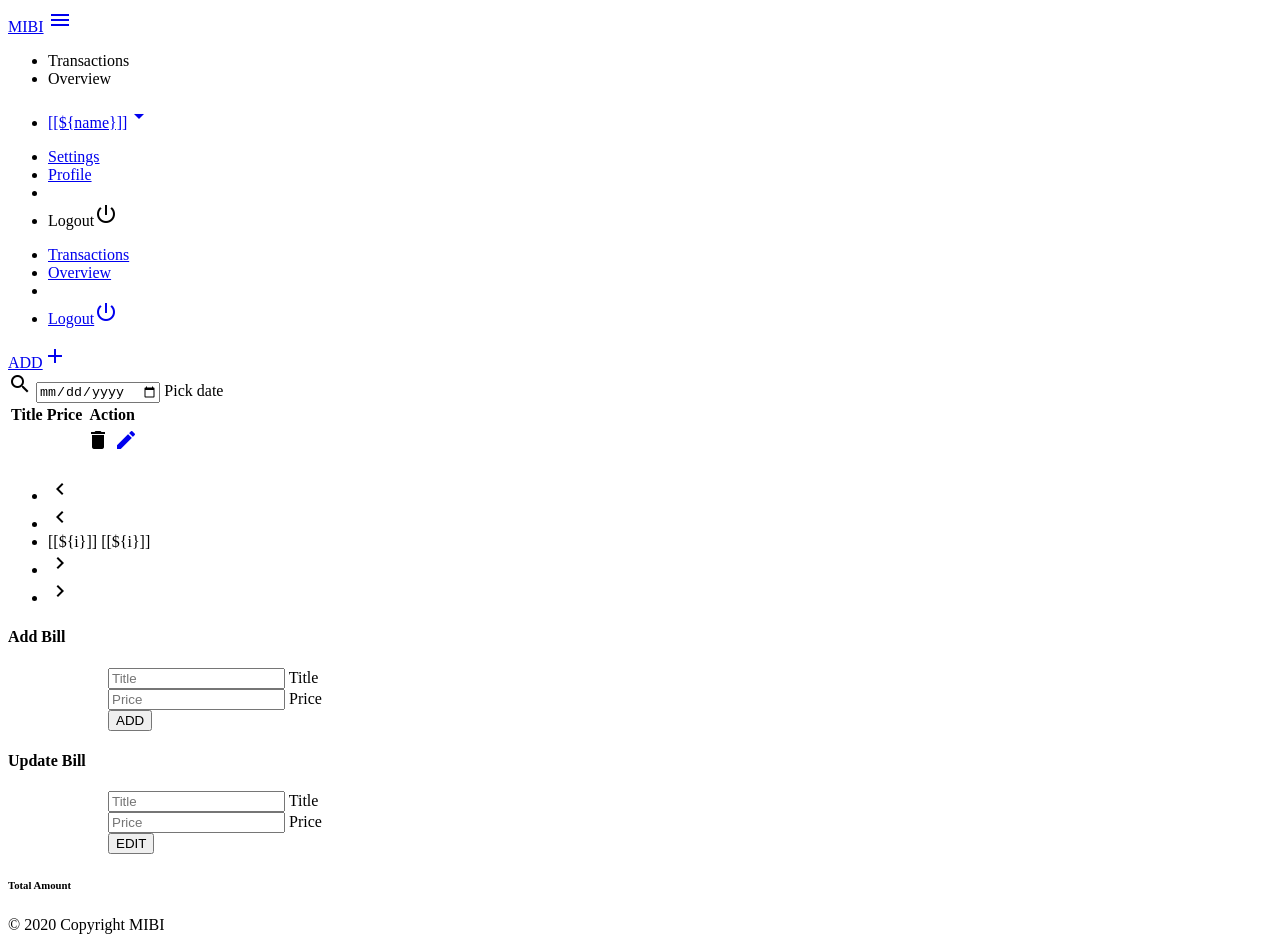
<file: target/classes/templates/data-transactions.html>
<!DOCTYPE html>
<html xmlns:th="http://www.thymeleaf.org">
<head>
    <meta charset="UTF-8">
    <title>Transactions</title>
    <link rel="stylesheet" th:href="@{/css/materialize.css}">
    <link rel="stylesheet" type="text/css" th:href="@{/css/data-transactions.css}">
    <link href="https://fonts.googleapis.com/icon?family=Material+Icons" rel="stylesheet">
    <script src="https://code.jquery.com/jquery-3.4.1.min.js"></script>
</head>
<body>
<header>
    <nav>
        <div class="nav-wrapper">
            <a href="#" class="brand-logo center">MIBI</a>
            <a href="#" data-activates="mobile" class="button-collapse"><i class="material-icons">menu</i></a>
            <ul id="nav-mobile-l" class="left hide-on-med-and-down">
                <li onclick="proceedToTransactions()" class="active"><a onclick="">Transactions</a></li>
                <li><a onclick="proceedToOverview()">Overview</a></li>
            </ul>
            <ul id="nav-mobile-r" class="right hide-on-med-and-down">
                <li><a class="dropdown-button" href="#!" data-activates="dropdown1">[[${name}]]<i class="material-icons right">arrow_drop_down</i></a></li>
            </ul>
        </div>

        <ul id="dropdown1" class="dropdown-content">
            <li><a href="#!">Settings</a></li>
            <li><a href="#!">Profile</a></li>
            <li class="divider"></li>
            <li><a th:href="@{/logout}">Logout<i class="material-icons right">power_settings_new</i></a></li>
        </ul>

        <ul class="side-nav" id="mobile">
            <li><a href="#">Transactions</a></li>
            <li><a href="#">Overview</a></li>
            <li class="divider"></li>
            <li><a href="#">Logout<i class="material-icons right">power_settings_new</i></a></li>
        </ul>
    </nav>
</header>
<main>
    <div class="main-container">
        <div id="c1" class="col s12">
            <div id="middle-section" class="container">
                <div class="card hoverable">
                    <div class="card-content colored-part">
                        <div>
                            <div class="row valign-wrapper">
                                <div class="col" style="margin-left: 0;"><a
                                        class="btn-large waves-effect waves-light blue pulse modal-trigger" href="#modal1">ADD<i
                                        class="material-icons right">add</i></a></div>
                                <div class="input-field col s3">
                                    <i class="material-icons prefix white-text">search</i>
                                    <input id="datepicker-id" type="date" class="datepicker white-text">
                                    <label for="datepicker-id" class="white-text">Pick date</label>
                                </div>

                            </div>
                        </div>
                    </div>


                    <div class="card-content" style="border-color: white">
                        <table id="table" class="table highlight centered bordered">

                            <thead>
                            <tr>
                                <th>Title</th>
                                <th>Price</th>
                                <th>Action</th>
                            </tr>
                            </thead>
                            <tbody>
                            <tr th:each="bill: ${bills}">
                                <td>
                                    <div th:text="${bill.getTitle()}"></div>
                                </td>
                                <td>
                                    <div class="price" th:text="${bill.getPrice()}"></div>
                                </td>
                                <td>

                                    <a th:href="@{/api/transactions/delete(date=${bill.getDate()},id=${bill.getId()},pageNo=${currentPage})}"
                                       class="btn-floating btn-medium waves-effect waves-light red">
                                        <i class="material-icons">delete</i>
                                    </a>

                                    <a id="edit-button"
                                       class="btn-floating btn-medium waves-effect waves-light orange modal-trigger"
                                       th:onclick="getData('[[${bill.getId()}]]')"
                                       href="#modal2">
                                        <i class="material-icons">edit</i>
                                    </a>
                                </td>
                            </tr>
                            <tr>

                            </tr>
                            </tbody>
                        </table>
                        <ul th:if="${totalPages > 0}" class="pagination left-align">
                            <li th:if="${currentPage <= 1}" class="disabled"><a><i
                                    class="material-icons">chevron_left</i></a></li>
                            <li th:unless="${currentPage <= 1}" class="waves-effect"><a
                                    th:href="@{/api/transactions(date=${currentDate}, pageNo=${currentPage - 1})}"><i
                                    class="material-icons">chevron_left</i></a></li>
                            <li th:each="i: ${#numbers.sequence(1, totalPages)}">
                                <a class="waves-effect" th:if="${currentPage != i}"
                                   th:href="@{/api/transactions(date=${currentDate}, pageNo=${i})}">[[${i}]]</a>
                                <a class="act" th:unless="${currentPage != i}">[[${i}]]</a>
                            </li>
                            <li th:if="${currentPage < totalPages}" class="waves-effect"><a
                                    th:href="@{/api/transactions(date=${currentDate}, pageNo=${currentPage + 1})}"><i
                                    class="material-icons">chevron_right</i></a></li>
                            <li th:unless="${currentPage < totalPages}" class="disabled"><a><i class="material-icons">chevron_right</i></a>
                            </li>
                        </ul>

                        <div id="pag">

                        </div>

                        <!-- MODALS -->

                        <!-- ADD -->
                        <form id="add-form" th:method="post"
                              th:action="@{/api/transactions/add(cDate=${currentDate}, pageNo=${currentPage})}"></form>
                        <div id="modal1" class="modal modal-fixed-footer" style="max-width: 800px; max-height: 500px">
                            <div class="modal-content">

                                <h4 style="height: 20%">Add Bill</h4>

                                <div style="height: 75%; width: 100%; display: flex; flex-direction: column; justify-content: center; align-items: center">

                                    <div class="card hoverable" style="width: 75%">
                                        <div class="card-content">
                                            <div class="row">
                                                <div class="input-field col s12">
                                                    <input form="add-form" th:field="${postBillModel.title}"
                                                           placeholder="Title" id="add-title" type="text" class="validate">
                                                    <label for="add-title">Title</label>
                                                </div>
                                            </div>
                                            <div class="row">
                                                <div class="input-field col s12">
                                                    <input form="add-form" th:field="${postBillModel.price}"
                                                           placeholder="Price" id="add-price" type="text" class="validate">
                                                    <label for="add-price">Price</label>
                                                </div>
                                            </div>
                                            <div class="row">
                                                <div class="col s12 left-align">
                                                    <input form="add-form" type="submit" class="btn" value="ADD">
                                                </div>
                                            </div>
                                        </div>
                                    </div>

                                </div>
                            </div>
                        </div>


                        <!-- PUT -->
                        <form id="put-form" th:method="post"
                              th:action="@{/api/transactions/add(cDate=${currentDate}, pageNo=${currentPage})}"></form>
                        <div id="modal2" class="modal modal-fixed-footer" style="max-width: 800px; max-height: 500px">
                            <div class="modal-content">

                                <h4 style="height: 20%">Update Bill</h4>

                                <div style="height: 75%; width: 100%; display: flex; flex-direction: column; justify-content: center; align-items: center">


                                    <div class="card hoverable" style="width: 75%">
                                        <div class="card-content">
                                            <div style="display: none">
                                                <input form="put-form" th:name="id" th:field="${postBillModel.id}"
                                                       id="put-id">
                                            </div>
                                            <div class="row">
                                                <div class="input-field col s12">
                                                    <input form="put-form" placeholder="Title" id="put-title" type="text"
                                                           class="validate" th:name="title"
                                                           th:field="${postBillModel.title}">
                                                    <label for="put-title">Title</label>
                                                </div>
                                            </div>
                                            <div class="row">
                                                <div class="input-field col s12">
                                                    <input form="put-form" placeholder="Price" id="put-price" type="text"
                                                           class="validate" th:name="price"
                                                           th:field="${postBillModel.price}">
                                                    <label for="put-price">Price</label>
                                                </div>
                                            </div>
                                            <div class="row">
                                                <div class="col s12 left-align">
                                                    <input form="put-form" type="submit" class="btn" value="EDIT">
                                                </div>
                                            </div>
                                        </div>
                                    </div>

                                </div>
                            </div>
                        </div>
                    </div>
                    <div class="card-content colored-part">
                        <div class="row" style="margin-bottom: 0;">
                            <div class="col s5 push-s7 right-align">
                                <h6 class="white-text">Total Amount</h6>
                            </div>
                        </div>
                        <div class="row">
                            <div class="col s5 push-s7 right-align">
                                <h2 id="counter" class="white-text" style="margin-top: 0; margin-bottom: 0;">
                                </h2>
                            </div>
                        </div>
                    </div>
                </div>
            </div>
        </div>
    </div>
</main>
<footer class="page-footer">
    <div class="row">
        <div class="col s12 center-align">© 2020 Copyright MIBI</div>
    </div>
</footer>
<script th:src="@{/js/materialize.js}"></script>
<script th:src="@{/js/data-transactions.js}"></script>
<script th:inline="javascript" type="text/javascript">
    function proceedToTransactions(){
        location.href = `${location.pathname}${location.search}`
    }

    function proceedToOverview(){
        location.href = [[${overviewLink}]];
    }
</script>
</body>
</html>
</file>
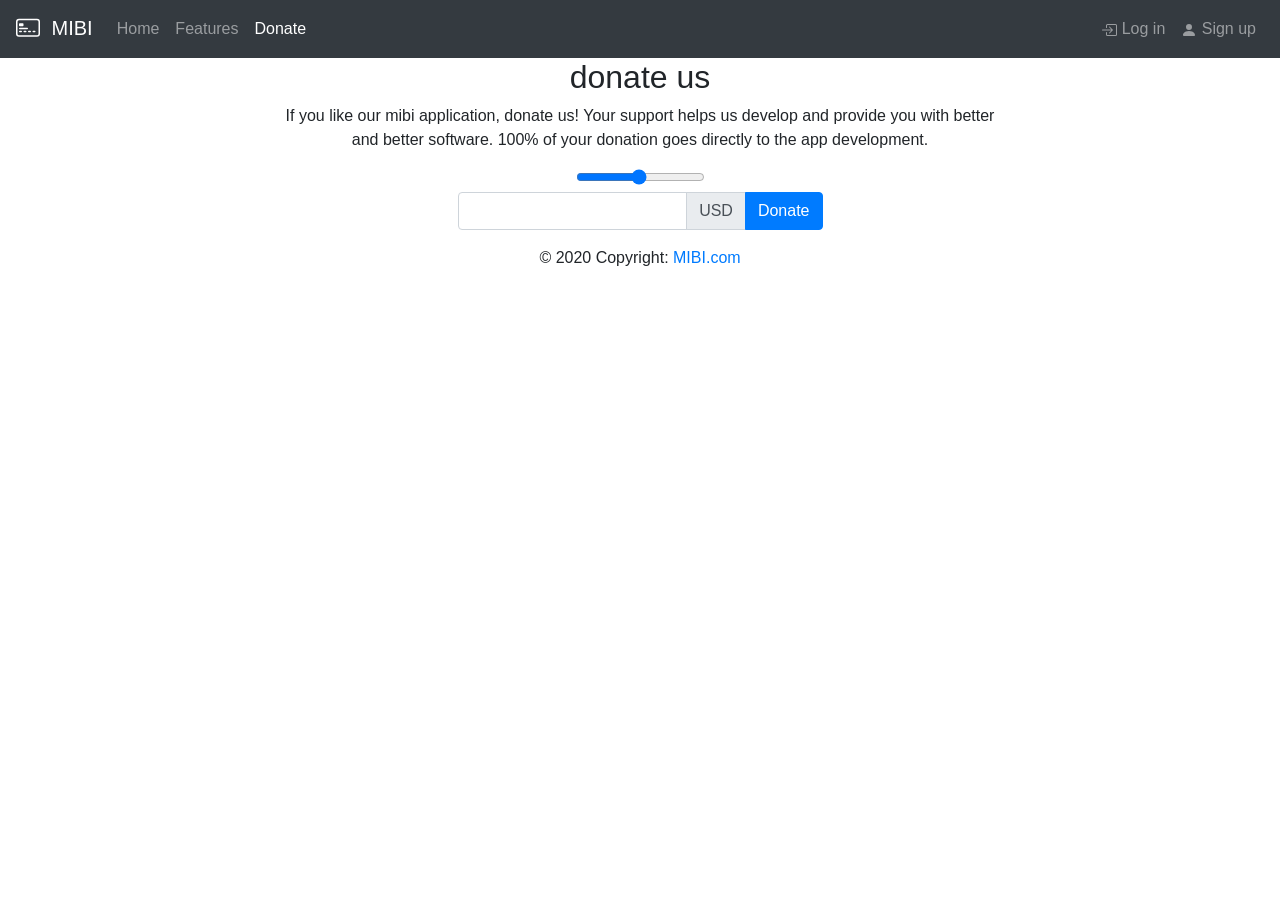
<file: target/classes/templates/donate.html>
<!DOCTYPE html>
<html xmlns:th="http://www.thymeleaf.org" lang="en">
<head>
    <meta charset="UTF-8">
    <title>Donate</title>
    <link rel="stylesheet" href="https://stackpath.bootstrapcdn.com/bootstrap/4.5.2/css/bootstrap.min.css"
          integrity="sha384-JcKb8q3iqJ61gNV9KGb8thSsNjpSL0n8PARn9HuZOnIxN0hoP+VmmDGMN5t9UJ0Z" crossorigin="anonymous">
    <meta name="viewport" content="width=device-width, initial-scale=1">
    <meta http-equiv="X-UA-Compatible" content="IE=edge">
    <link rel="stylesheet" href="https://maxcdn.bootstrapcdn.com/font-awesome/4.7.0/css/font-awesome.min.css">
    <link rel="stylesheet" th:href="@{css/donate.css}">
    <script src="https://ajax.googleapis.com/ajax/libs/jquery/1.12.4/jquery.min.js"></script>
    <script src="https://maxcdn.bootstrapcdn.com/bootstrap/4.0.0/js/bootstrap.min.js"
            integrity="sha384-JZR6Spejh4U02d8jOt6vLEHfe/JQGiRRSQQxSfFWpi1MquVdAyjUar5+76PVCmYl"
            crossorigin="anonymous"></script>
</head>
<body>
<header>
    <nav id="nav" class="navbar navbar-expand-lg navbar-dark bg-dark">
        <a class="navbar-brand" href="/">
            <svg width="30px" height="30px" viewBox="0 0 20 19" class="bi bi-credit-card-2-front" fill="currentColor"
                 xmlns="http://www.w3.org/2000/svg">
                <path fill-rule="evenodd"
                      d="M14 3H2a1 1 0 0 0-1 1v8a1 1 0 0 0 1 1h12a1 1 0 0 0 1-1V4a1 1 0 0 0-1-1zM2 2a2 2 0 0 0-2 2v8a2 2 0 0 0 2 2h12a2 2 0 0 0 2-2V4a2 2 0 0 0-2-2H2z"/>
                <path d="M2 5.5a.5.5 0 0 1 .5-.5h2a.5.5 0 0 1 .5.5v1a.5.5 0 0 1-.5.5h-2a.5.5 0 0 1-.5-.5v-1z"/>
                <path fill-rule="evenodd"
                      d="M2 8.5a.5.5 0 0 1 .5-.5h5a.5.5 0 0 1 0 1h-5a.5.5 0 0 1-.5-.5zm0 2a.5.5 0 0 1 .5-.5h1a.5.5 0 0 1 0 1h-1a.5.5 0 0 1-.5-.5zm3 0a.5.5 0 0 1 .5-.5h1a.5.5 0 0 1 0 1h-1a.5.5 0 0 1-.5-.5zm3 0a.5.5 0 0 1 .5-.5h1a.5.5 0 0 1 0 1h-1a.5.5 0 0 1-.5-.5zm3 0a.5.5 0 0 1 .5-.5h1a.5.5 0 0 1 0 1h-1a.5.5 0 0 1-.5-.5z"/>
            </svg>
            MIBI
        </a>
        <button class="navbar-toggler" type="button" data-toggle="collapse" data-target="#navbarText"
                aria-controls="navbarText" aria-expanded="false" aria-label="Toggle navigation">
            <span class="navbar-toggler-icon"></span>
        </button>
        <div class="collapse navbar-collapse" id="navbarText">
            <ul class="navbar-nav mr-auto">
                <li class="nav-item">
                    <a class="nav-link" href="/">Home<span class="sr-only">(current)</span></a>
                </li>
                <li class="nav-item">
                    <a class="nav-link" href="/features">Features</a>
                </li>
                <li class="nav-item active">
                    <a class="nav-link" href="/donate">Donate</a>
                </li>
            </ul>
            <ul class="navbar-nav">
                <li class="nav-item">
                    <a class="nav-link" href="/login">
                        <svg width="1em" height="1em" viewBox="0 0 16 16" class="bi bi-box-arrow-in-right"
                             fill="currentColor" xmlns="http://www.w3.org/2000/svg">
                            <path fill-rule="evenodd"
                                  d="M6 3.5a.5.5 0 0 1 .5-.5h8a.5.5 0 0 1 .5.5v9a.5.5 0 0 1-.5.5h-8a.5.5 0 0 1-.5-.5v-2a.5.5 0 0 0-1 0v2A1.5 1.5 0 0 0 6.5 14h8a1.5 1.5 0 0 0 1.5-1.5v-9A1.5 1.5 0 0 0 14.5 2h-8A1.5 1.5 0 0 0 5 3.5v2a.5.5 0 0 0 1 0v-2z"/>
                            <path fill-rule="evenodd"
                                  d="M11.854 8.354a.5.5 0 0 0 0-.708l-3-3a.5.5 0 1 0-.708.708L10.293 7.5H1.5a.5.5 0 0 0 0 1h8.793l-2.147 2.146a.5.5 0 0 0 .708.708l3-3z"/>
                        </svg>
                        Log in
                    </a>
                </li>
                <li class="nav-item">
                    <a class="nav-link" href="/signup/create-account">
                        <svg width="1em" height="1em" viewBox="0 0 16 16" class="bi bi-person-fill" fill="currentColor"
                             xmlns="http://www.w3.org/2000/svg">
                            <path fill-rule="evenodd"
                                  d="M3 14s-1 0-1-1 1-4 6-4 6 3 6 4-1 1-1 1H3zm5-6a3 3 0 1 0 0-6 3 3 0 0 0 0 6z"/>
                        </svg>
                        Sign up
                    </a>
                </li>
            </ul>
        </div>
    </nav>
</header>
<main>
    <section class="pricing-area" id="pricing">
        <div class="panel">
            <div class="container">
                <div class="row">
                    <div class="col-xl-8 mx-auto text-center">
                        <div class="section-title">
                            <h2>donate us</h2>
                            <p>
                                If you like our mibi application, donate us! Your support helps us develop and provide you with
                                better and better software. 100% of your donation goes directly to the app development.
                            </p>
                            <div class="slidecontainer">
                                <input type="range" min="1" max="100" value="50" class="slider" id="myRange">
                            </div>
                            <div class="w-100 d-flex justify-content-center">
                                <div class="input-group w-50">
                                    <input id="output" type="text" class="form-control">
                                    <div class="input-group-append">
                                        <span class="input-group-text">USD</span>
                                    </div>
                                    <div class="input-group-append">
                                        <button class="btn btn-primary" type="button">Donate</button>
                                    </div>
                                </div>
                            </div>
                        </div>
                    </div>
                </div>
            </div>
        </div>
    </section>
</main>
<footer>
    <div class="footer-copyright text-center py-3">
        © 2020 Copyright:<a href="/"> MIBI.com</a>
    </div>
</footer>
<script type="text/javascript" th:src="@{/js/donate.js}"></script>

</body>
</html>
</file>
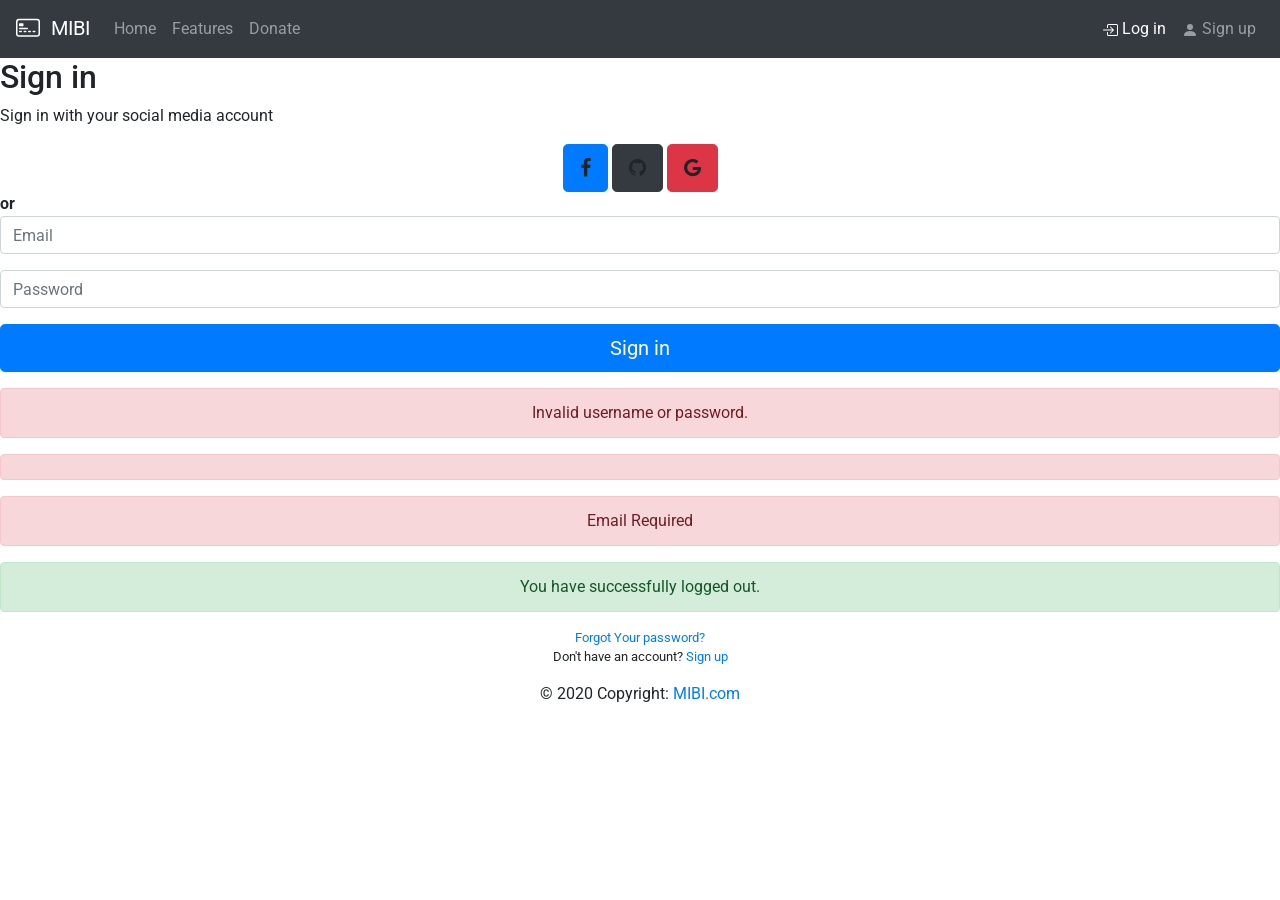
<file: target/classes/templates/login.html>
<!DOCTYPE html>
<html xmlns:th="http://www.thymeleaf.org" lang="en">
<head>
    <meta charset="utf-8">
    <meta http-equiv="X-UA-Compatible" content="IE=edge">
    <meta name="viewport" content="width=device-width, initial-scale=1">
    <title>Login</title>
    <link rel="stylesheet" href="https://stackpath.bootstrapcdn.com/bootstrap/4.5.2/css/bootstrap.min.css"
          integrity="sha384-JcKb8q3iqJ61gNV9KGb8thSsNjpSL0n8PARn9HuZOnIxN0hoP+VmmDGMN5t9UJ0Z" crossorigin="anonymous">
    <link href="https://fonts.googleapis.com/css?family=Roboto|Varela+Round" rel="stylesheet">
    <link rel="stylesheet" href="https://maxcdn.bootstrapcdn.com/bootstrap/4.0.0/css/bootstrap.min.css"
          integrity="sha384-Gn5384xqQ1aoWXA+058RXPxPg6fy4IWvTNh0E263XmFcJlSAwiGgFAW/dAiS6JXm" crossorigin="anonymous">
    <link rel="stylesheet" href="https://maxcdn.bootstrapcdn.com/font-awesome/4.7.0/css/font-awesome.min.css">
    <link rel="stylesheet" th:href="@{/css/login.css}" type="text/css">
    <script src="https://ajax.googleapis.com/ajax/libs/jquery/1.12.4/jquery.min.js"></script>
    <script src="https://maxcdn.bootstrapcdn.com/bootstrap/3.3.7/js/bootstrap.min.js"></script>
    <script src="https://code.jquery.com/jquery-3.2.1.slim.min.js"
            integrity="sha384-KJ3o2DKtIkvYIK3UENzmM7KCkRr/rE9/Qpg6aAZGJwFDMVNA/GpGFF93hXpG5KkN"
            crossorigin="anonymous"></script>
    <script src="https://cdnjs.cloudflare.com/ajax/libs/popper.js/1.12.9/umd/popper.min.js"
            integrity="sha384-ApNbgh9B+Y1QKtv3Rn7W3mgPxhU9K/ScQsAP7hUibX39j7fakFPskvXusvfa0b4Q"
            crossorigin="anonymous"></script>
    <script src="https://maxcdn.bootstrapcdn.com/bootstrap/4.0.0/js/bootstrap.min.js"
            integrity="sha384-JZR6Spejh4U02d8jOt6vLEHfe/JQGiRRSQQxSfFWpi1MquVdAyjUar5+76PVCmYl"
            crossorigin="anonymous"></script>

    <link rel="stylesheet" href="https://stackpath.bootstrapcdn.com/bootstrap/4.5.2/css/bootstrap.min.css"
          integrity="sha384-JcKb8q3iqJ61gNV9KGb8thSsNjpSL0n8PARn9HuZOnIxN0hoP+VmmDGMN5t9UJ0Z" crossorigin="anonymous">
    <script type="text/javascript" th:src="@{/js/login.js}"></script>

</head>
<body>

<header>
    <nav id="nav" class="navbar navbar-expand-lg navbar-dark bg-dark">
        <a class="navbar-brand" href="/">
            <svg width="30px" height="30px" viewBox="0 0 20 19" class="bi bi-credit-card-2-front" fill="currentColor"
                 xmlns="http://www.w3.org/2000/svg">
                <path fill-rule="evenodd"
                      d="M14 3H2a1 1 0 0 0-1 1v8a1 1 0 0 0 1 1h12a1 1 0 0 0 1-1V4a1 1 0 0 0-1-1zM2 2a2 2 0 0 0-2 2v8a2 2 0 0 0 2 2h12a2 2 0 0 0 2-2V4a2 2 0 0 0-2-2H2z"/>
                <path d="M2 5.5a.5.5 0 0 1 .5-.5h2a.5.5 0 0 1 .5.5v1a.5.5 0 0 1-.5.5h-2a.5.5 0 0 1-.5-.5v-1z"/>
                <path fill-rule="evenodd"
                      d="M2 8.5a.5.5 0 0 1 .5-.5h5a.5.5 0 0 1 0 1h-5a.5.5 0 0 1-.5-.5zm0 2a.5.5 0 0 1 .5-.5h1a.5.5 0 0 1 0 1h-1a.5.5 0 0 1-.5-.5zm3 0a.5.5 0 0 1 .5-.5h1a.5.5 0 0 1 0 1h-1a.5.5 0 0 1-.5-.5zm3 0a.5.5 0 0 1 .5-.5h1a.5.5 0 0 1 0 1h-1a.5.5 0 0 1-.5-.5zm3 0a.5.5 0 0 1 .5-.5h1a.5.5 0 0 1 0 1h-1a.5.5 0 0 1-.5-.5z"/>
            </svg>
            MIBI
        </a>
        <button class="navbar-toggler" type="button" data-toggle="collapse" data-target="#navbarText"
                aria-controls="navbarText" aria-expanded="false" aria-label="Toggle navigation">
            <span class="navbar-toggler-icon"></span>
        </button>
        <div class="collapse navbar-collapse" id="navbarText">
            <ul class="navbar-nav mr-auto">
                <li class="nav-item">
                    <a class="nav-link" href="/">Home<span class="sr-only">(current)</span></a>
                </li>
                <li class="nav-item">
                    <a class="nav-link" href="/features">Features</a>
                </li>
                <li class="nav-item">
                    <a class="nav-link" href="/donate">Donate</a>
                </li>
            </ul>
            <ul class="navbar-nav">
                <li class="nav-item active">
                    <a class="nav-link" href="/login">
                        <svg width="1em" height="1em" viewBox="0 0 16 16" class="bi bi-box-arrow-in-right"
                             fill="currentColor" xmlns="http://www.w3.org/2000/svg">
                            <path fill-rule="evenodd"
                                  d="M6 3.5a.5.5 0 0 1 .5-.5h8a.5.5 0 0 1 .5.5v9a.5.5 0 0 1-.5.5h-8a.5.5 0 0 1-.5-.5v-2a.5.5 0 0 0-1 0v2A1.5 1.5 0 0 0 6.5 14h8a1.5 1.5 0 0 0 1.5-1.5v-9A1.5 1.5 0 0 0 14.5 2h-8A1.5 1.5 0 0 0 5 3.5v2a.5.5 0 0 0 1 0v-2z"/>
                            <path fill-rule="evenodd"
                                  d="M11.854 8.354a.5.5 0 0 0 0-.708l-3-3a.5.5 0 1 0-.708.708L10.293 7.5H1.5a.5.5 0 0 0 0 1h8.793l-2.147 2.146a.5.5 0 0 0 .708.708l3-3z"/>
                        </svg>
                        Log in
                    </a>
                </li>
                <li class="nav-item">
                    <a class="nav-link" href="/signup/create-account">
                        <svg width="1em" height="1em" viewBox="0 0 16 16" class="bi bi-person-fill" fill="currentColor"
                             xmlns="http://www.w3.org/2000/svg">
                            <path fill-rule="evenodd"
                                  d="M3 14s-1 0-1-1 1-4 6-4 6 3 6 4-1 1-1 1H3zm5-6a3 3 0 1 0 0-6 3 3 0 0 0 0 6z"/>
                        </svg>
                        Sign up
                    </a>
                </li>
            </ul>
        </div>
    </nav>
</header>

<div class="login">
    <div class="signin-form">
        <form th:action="@{/login}" method="post">
            <h2>Sign in</h2>
            <p class="hint-text">Sign in with your social media account</p>
            <div class="social-btn text-center">
                <a th:href="@{/oauth2/authorization/facebook}" class="btn btn-primary btn-lg" title="Facebook"><i class="fa fa-facebook"></i></a>
                <a th:href="@{/oauth2/authorization/github}" class="btn btn-dark btn-lg" title="Github"><i class="fa fa-github"></i></a>
                <a th:href="@{/oauth2/authorization/google}" class="btn btn-danger btn-lg" title="Google"><i class="fa fa-google"></i></a>
            </div>
            <div class="or-seperator"><b>or</b></div>
            <div class="form-group">
                <input type="text" class="form-control input-lg" name="username" placeholder="Email"
                       required="required">
            </div>
            <div class="form-group">
                <input type="password" class="form-control input-lg" name="password" placeholder="Password"
                       required="required">
            </div>
            <div class="form-group">
                <button type="submit" class="btn btn-primary btn-lg btn-block signup-btn">Sign in</button>
            </div>

            <div class="err">
                <div class="alert alert-danger" role="alert" th:if="${#httpServletRequest.getParameter('error') == 'Bad credentials'}">
                    <div class="text-center">Invalid username or password.</div>
                </div>
            </div>

            <div class="err">
                <div class="alert alert-danger" role="alert" th:if="${#httpServletRequest.getParameter('error') == 'User is disabled'}">
                    <div class="text-center" th:text="${#httpServletRequest.getParameter('error')}"></div>
                </div>
            </div>

            <div class="err">
                <div class="alert alert-danger" role="alert" th:if="${#httpServletRequest.getParameter('error') == 'No email'}">
                    <div class="text-center">Email Required</div>
                </div>
            </div>

            <div class="logout">
                <div class="alert alert-success" role="alert" th:if="${param.logout}">
                    <div class="text-center">You have successfully logged out.</div>
                </div>
            </div>

            <div class="text-center small"><a href="#">Forgot Your password?</a></div>
        </form>

        <div class="text-center small">Don't have an account? <a href="/signup/create-account">Sign up</a>
        </div>
    </div>
</div>
<div class="footer-copyright text-center py-3">
    © 2020 Copyright:<a href="/"> MIBI.com</a>
</div>

</body>
</html>
</file>
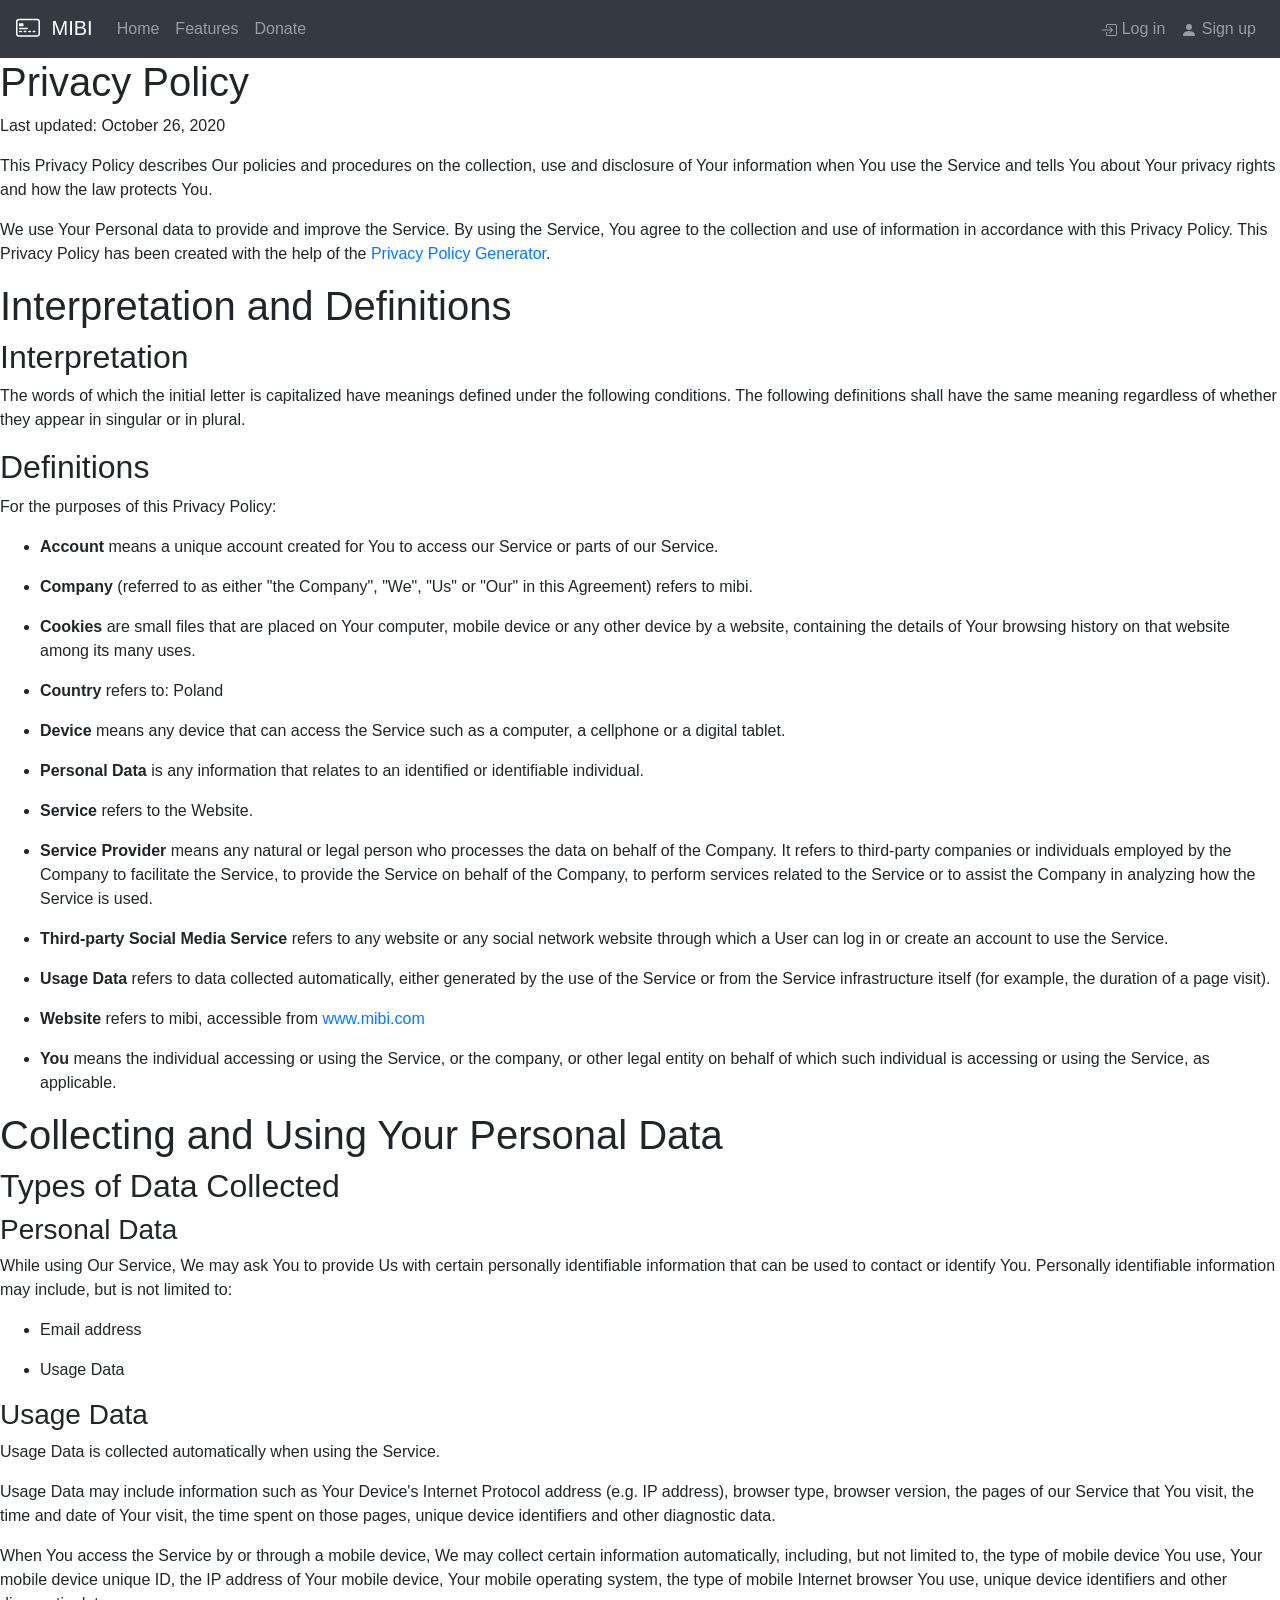
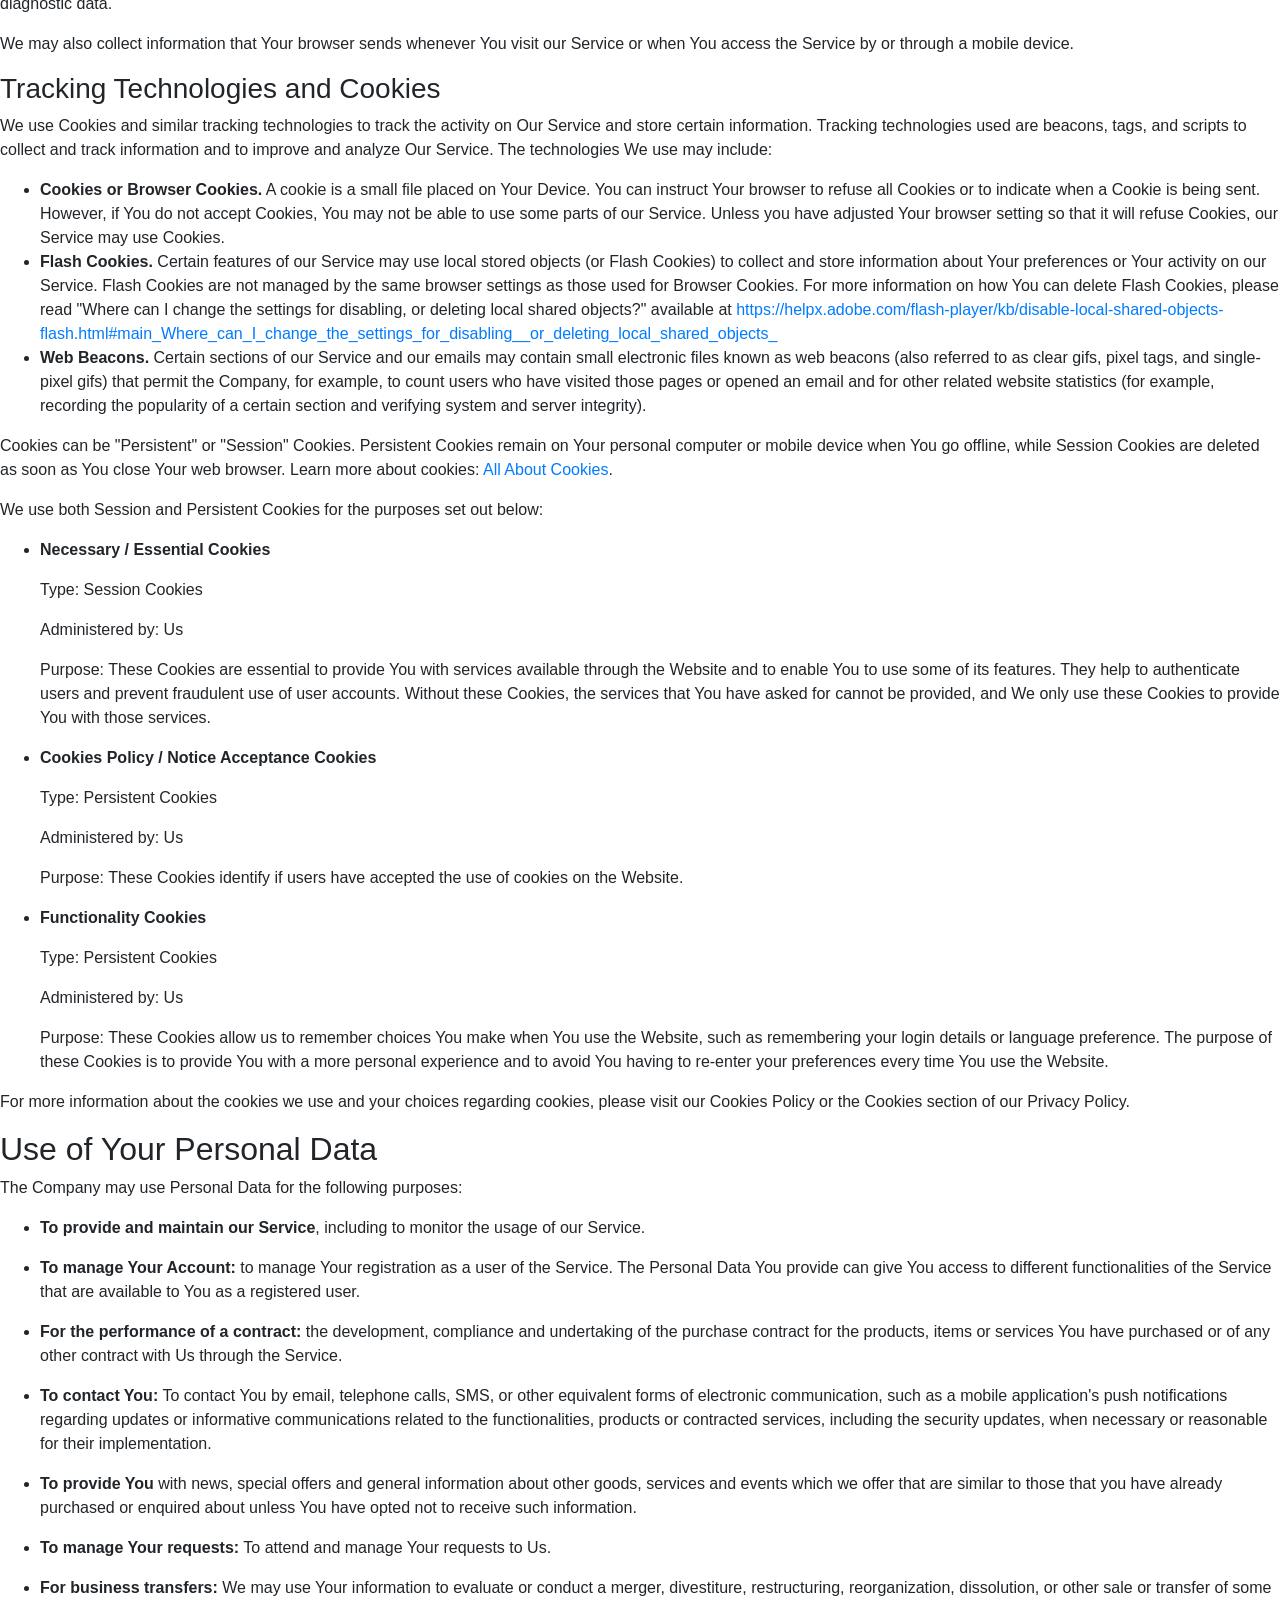
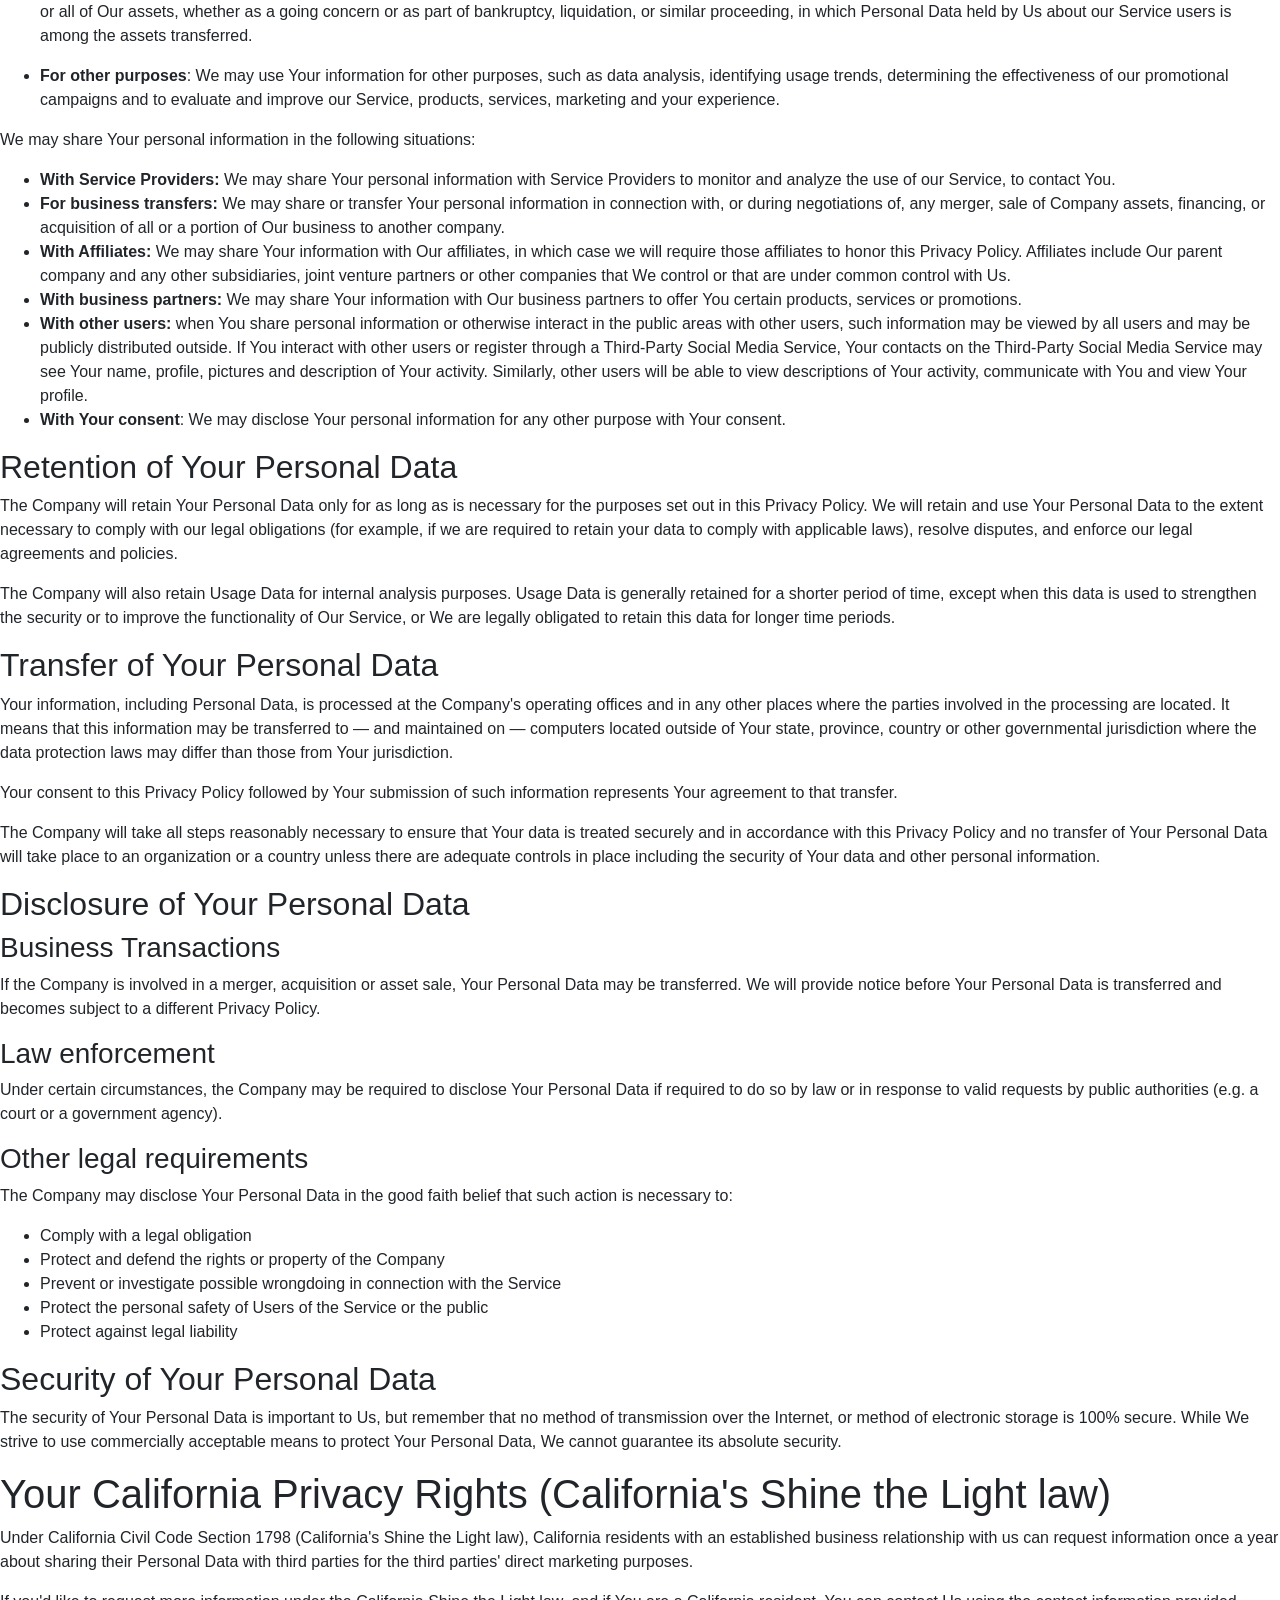
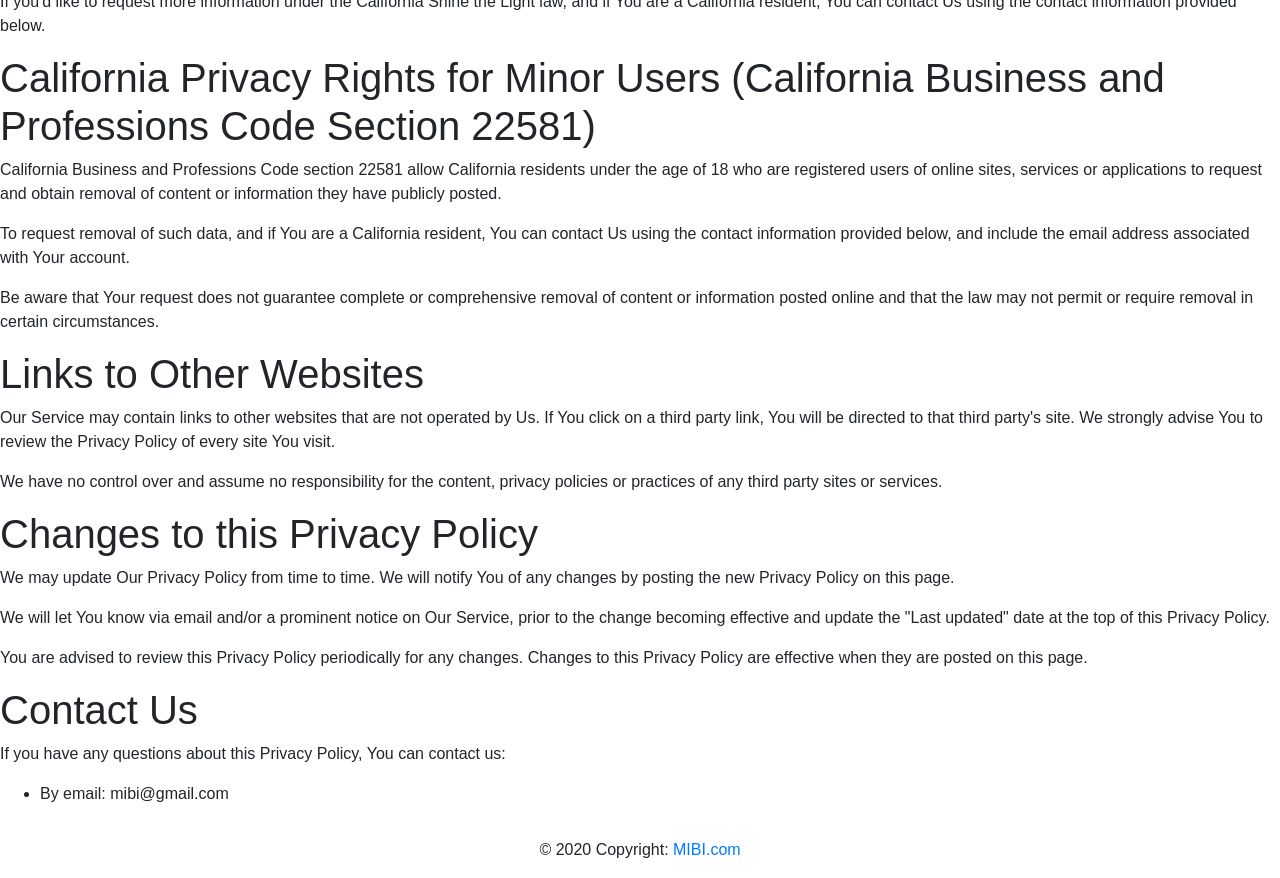
<file: target/classes/templates/privacy.html>
<!DOCTYPE html>
<html xmlns:th="http://www.thymeleaf.org" lang="en">
<head>
    <meta charset="UTF-8">
    <title>Privacy</title>
    <link rel="stylesheet" href="https://stackpath.bootstrapcdn.com/bootstrap/4.5.2/css/bootstrap.min.css"
          integrity="sha384-JcKb8q3iqJ61gNV9KGb8thSsNjpSL0n8PARn9HuZOnIxN0hoP+VmmDGMN5t9UJ0Z" crossorigin="anonymous">
    <meta name="viewport" content="width=device-width, initial-scale=1">
    <meta http-equiv="X-UA-Compatible" content="IE=edge">
    <link rel="stylesheet" href="https://maxcdn.bootstrapcdn.com/font-awesome/4.7.0/css/font-awesome.min.css">
    <link rel="stylesheet" th:href="@{css/privacy.css}">
    <script src="https://ajax.googleapis.com/ajax/libs/jquery/1.12.4/jquery.min.js"></script>
    <script src="https://maxcdn.bootstrapcdn.com/bootstrap/4.0.0/js/bootstrap.min.js"
            integrity="sha384-JZR6Spejh4U02d8jOt6vLEHfe/JQGiRRSQQxSfFWpi1MquVdAyjUar5+76PVCmYl"
            crossorigin="anonymous"></script>
</head>
<body>
<header>
    <nav id="nav" class="navbar navbar-expand-lg navbar-dark bg-dark">
        <a class="navbar-brand" href="/">
            <svg width="30px" height="30px" viewBox="0 0 20 19" class="bi bi-credit-card-2-front" fill="currentColor"
                 xmlns="http://www.w3.org/2000/svg">
                <path fill-rule="evenodd"
                      d="M14 3H2a1 1 0 0 0-1 1v8a1 1 0 0 0 1 1h12a1 1 0 0 0 1-1V4a1 1 0 0 0-1-1zM2 2a2 2 0 0 0-2 2v8a2 2 0 0 0 2 2h12a2 2 0 0 0 2-2V4a2 2 0 0 0-2-2H2z"/>
                <path d="M2 5.5a.5.5 0 0 1 .5-.5h2a.5.5 0 0 1 .5.5v1a.5.5 0 0 1-.5.5h-2a.5.5 0 0 1-.5-.5v-1z"/>
                <path fill-rule="evenodd"
                      d="M2 8.5a.5.5 0 0 1 .5-.5h5a.5.5 0 0 1 0 1h-5a.5.5 0 0 1-.5-.5zm0 2a.5.5 0 0 1 .5-.5h1a.5.5 0 0 1 0 1h-1a.5.5 0 0 1-.5-.5zm3 0a.5.5 0 0 1 .5-.5h1a.5.5 0 0 1 0 1h-1a.5.5 0 0 1-.5-.5zm3 0a.5.5 0 0 1 .5-.5h1a.5.5 0 0 1 0 1h-1a.5.5 0 0 1-.5-.5zm3 0a.5.5 0 0 1 .5-.5h1a.5.5 0 0 1 0 1h-1a.5.5 0 0 1-.5-.5z"/>
            </svg>
            MIBI
        </a>
        <button class="navbar-toggler" type="button" data-toggle="collapse" data-target="#navbarText"
                aria-controls="navbarText" aria-expanded="false" aria-label="Toggle navigation">
            <span class="navbar-toggler-icon"></span>
        </button>
        <div class="collapse navbar-collapse" id="navbarText">
            <ul class="navbar-nav mr-auto">
                <li class="nav-item">
                    <a class="nav-link" href="/">Home<span class="sr-only">(current)</span></a>
                </li>
                <li class="nav-item">
                    <a class="nav-link" href="/features">Features</a>
                </li>
                <li class="nav-item">
                    <a class="nav-link" href="/donate">Donate</a>
                </li>
            </ul>
            <ul class="navbar-nav">
                <li class="nav-item">
                    <a class="nav-link" href="/login">
                        <svg width="1em" height="1em" viewBox="0 0 16 16" class="bi bi-box-arrow-in-right"
                             fill="currentColor" xmlns="http://www.w3.org/2000/svg">
                            <path fill-rule="evenodd"
                                  d="M6 3.5a.5.5 0 0 1 .5-.5h8a.5.5 0 0 1 .5.5v9a.5.5 0 0 1-.5.5h-8a.5.5 0 0 1-.5-.5v-2a.5.5 0 0 0-1 0v2A1.5 1.5 0 0 0 6.5 14h8a1.5 1.5 0 0 0 1.5-1.5v-9A1.5 1.5 0 0 0 14.5 2h-8A1.5 1.5 0 0 0 5 3.5v2a.5.5 0 0 0 1 0v-2z"/>
                            <path fill-rule="evenodd"
                                  d="M11.854 8.354a.5.5 0 0 0 0-.708l-3-3a.5.5 0 1 0-.708.708L10.293 7.5H1.5a.5.5 0 0 0 0 1h8.793l-2.147 2.146a.5.5 0 0 0 .708.708l3-3z"/>
                        </svg>
                        Log in
                    </a>
                </li>
                <li class="nav-item">
                    <a class="nav-link" href="/signup/create-account">
                        <svg width="1em" height="1em" viewBox="0 0 16 16" class="bi bi-person-fill" fill="currentColor"
                             xmlns="http://www.w3.org/2000/svg">
                            <path fill-rule="evenodd"
                                  d="M3 14s-1 0-1-1 1-4 6-4 6 3 6 4-1 1-1 1H3zm5-6a3 3 0 1 0 0-6 3 3 0 0 0 0 6z"/>
                        </svg>
                        Sign up
                    </a>
                </li>
            </ul>
        </div>
    </nav>
</header>
<main>
    <article>
        <h1>Privacy Policy</h1>
        <p>Last updated: October 26, 2020</p>
        <p>This Privacy Policy describes Our policies and procedures on the collection, use and disclosure of Your information when You use the Service and tells You about Your privacy rights and how the law protects You.</p>
        <p>We use Your Personal data to provide and improve the Service. By using the Service, You agree to the collection and use of information in accordance with this Privacy Policy. This Privacy Policy has been created with the help of the <a href="https://www.termsfeed.com/privacy-policy-generator/" target="_blank">Privacy Policy Generator</a>.</p>
        <h1>Interpretation and Definitions</h1>
        <h2>Interpretation</h2>
        <p>The words of which the initial letter is capitalized have meanings defined under the following conditions. The following definitions shall have the same meaning regardless of whether they appear in singular or in plural.</p>
        <h2>Definitions</h2>
        <p>For the purposes of this Privacy Policy:</p>
        <ul>
            <li>
                <p><strong>Account</strong> means a unique account created for You to access our Service or parts of our Service.</p>
            </li>
            <li>
                <p><strong>Company</strong> (referred to as either &quot;the Company&quot;, &quot;We&quot;, &quot;Us&quot; or &quot;Our&quot; in this Agreement) refers to mibi.</p>
            </li>
            <li>
                <p><strong>Cookies</strong> are small files that are placed on Your computer, mobile device or any other device by a website, containing the details of Your browsing history on that website among its many uses.</p>
            </li>
            <li>
                <p><strong>Country</strong> refers to:  Poland</p>
            </li>
            <li>
                <p><strong>Device</strong> means any device that can access the Service such as a computer, a cellphone or a digital tablet.</p>
            </li>
            <li>
                <p><strong>Personal Data</strong> is any information that relates to an identified or identifiable individual.</p>
            </li>
            <li>
                <p><strong>Service</strong> refers to the Website.</p>
            </li>
            <li>
                <p><strong>Service Provider</strong> means any natural or legal person who processes the data on behalf of the Company. It refers to third-party companies or individuals employed by the Company to facilitate the Service, to provide the Service on behalf of the Company, to perform services related to the Service or to assist the Company in analyzing how the Service is used.</p>
            </li>
            <li>
                <p><strong>Third-party Social Media Service</strong> refers to any website or any social network website through which a User can log in or create an account to use the Service.</p>
            </li>
            <li>
                <p><strong>Usage Data</strong> refers to data collected automatically, either generated by the use of the Service or from the Service infrastructure itself (for example, the duration of a page visit).</p>
            </li>
            <li>
                <p><strong>Website</strong> refers to mibi, accessible from <a href="www.mibi.com" rel="external nofollow noopener" target="_blank">www.mibi.com</a></p>
            </li>
            <li>
                <p><strong>You</strong> means the individual accessing or using the Service, or the company, or other legal entity on behalf of which such individual is accessing or using the Service, as applicable.</p>
            </li>
        </ul>
        <h1>Collecting and Using Your Personal Data</h1>
        <h2>Types of Data Collected</h2>
        <h3>Personal Data</h3>
        <p>While using Our Service, We may ask You to provide Us with certain personally identifiable information that can be used to contact or identify You. Personally identifiable information may include, but is not limited to:</p>
        <ul>
            <li>
                <p>Email address</p>
            </li>
            <li>
                <p>Usage Data</p>
            </li>
        </ul>
        <h3>Usage Data</h3>
        <p>Usage Data is collected automatically when using the Service.</p>
        <p>Usage Data may include information such as Your Device's Internet Protocol address (e.g. IP address), browser type, browser version, the pages of our Service that You visit, the time and date of Your visit, the time spent on those pages, unique device identifiers and other diagnostic data.</p>
        <p>When You access the Service by or through a mobile device, We may collect certain information automatically, including, but not limited to, the type of mobile device You use, Your mobile device unique ID, the IP address of Your mobile device, Your mobile operating system, the type of mobile Internet browser You use, unique device identifiers and other diagnostic data.</p>
        <p>We may also collect information that Your browser sends whenever You visit our Service or when You access the Service by or through a mobile device.</p>
        <h3>Tracking Technologies and Cookies</h3>
        <p>We use Cookies and similar tracking technologies to track the activity on Our Service and store certain information. Tracking technologies used are beacons, tags, and scripts to collect and track information and to improve and analyze Our Service. The technologies We use may include:</p>
        <ul>
            <li><strong>Cookies or Browser Cookies.</strong> A cookie is a small file placed on Your Device. You can instruct Your browser to refuse all Cookies or to indicate when a Cookie is being sent. However, if You do not accept Cookies, You may not be able to use some parts of our Service. Unless you have adjusted Your browser setting so that it will refuse Cookies, our Service may use Cookies.</li>
            <li><strong>Flash Cookies.</strong> Certain features of our Service may use local stored objects (or Flash Cookies) to collect and store information about Your preferences or Your activity on our Service. Flash Cookies are not managed by the same browser settings as those used for Browser Cookies. For more information on how You can delete Flash Cookies, please read &quot;Where can I change the settings for disabling, or deleting local shared objects?&quot; available at <a href="https://helpx.adobe.com/flash-player/kb/disable-local-shared-objects-flash.html#main_Where_can_I_change_the_settings_for_disabling__or_deleting_local_shared_objects_" rel="external nofollow noopener" target="_blank">https://helpx.adobe.com/flash-player/kb/disable-local-shared-objects-flash.html#main_Where_can_I_change_the_settings_for_disabling__or_deleting_local_shared_objects_</a></li>
            <li><strong>Web Beacons.</strong> Certain sections of our Service and our emails may contain small electronic files known as web beacons (also referred to as clear gifs, pixel tags, and single-pixel gifs) that permit the Company, for example, to count users who have visited those pages or opened an email and for other related website statistics (for example, recording the popularity of a certain section and verifying system and server integrity).</li>
        </ul>
        <p>Cookies can be &quot;Persistent&quot; or &quot;Session&quot; Cookies. Persistent Cookies remain on Your personal computer or mobile device when You go offline, while Session Cookies are deleted as soon as You close Your web browser. Learn more about cookies: <a href="https://www.termsfeed.com/blog/cookies/" target="_blank">All About Cookies</a>.</p>
        <p>We use both Session and Persistent Cookies for the purposes set out below:</p>
        <ul>
            <li>
                <p><strong>Necessary / Essential Cookies</strong></p>
                <p>Type: Session Cookies</p>
                <p>Administered by: Us</p>
                <p>Purpose: These Cookies are essential to provide You with services available through the Website and to enable You to use some of its features. They help to authenticate users and prevent fraudulent use of user accounts. Without these Cookies, the services that You have asked for cannot be provided, and We only use these Cookies to provide You with those services.</p>
            </li>
            <li>
                <p><strong>Cookies Policy / Notice Acceptance Cookies</strong></p>
                <p>Type: Persistent Cookies</p>
                <p>Administered by: Us</p>
                <p>Purpose: These Cookies identify if users have accepted the use of cookies on the Website.</p>
            </li>
            <li>
                <p><strong>Functionality Cookies</strong></p>
                <p>Type: Persistent Cookies</p>
                <p>Administered by: Us</p>
                <p>Purpose: These Cookies allow us to remember choices You make when You use the Website, such as remembering your login details or language preference. The purpose of these Cookies is to provide You with a more personal experience and to avoid You having to re-enter your preferences every time You use the Website.</p>
            </li>
        </ul>
        <p>For more information about the cookies we use and your choices regarding cookies, please visit our Cookies Policy or the Cookies section of our Privacy Policy.</p>
        <h2>Use of Your Personal Data</h2>
        <p>The Company may use Personal Data for the following purposes:</p>
        <ul>
            <li>
                <p><strong>To provide and maintain our Service</strong>, including to monitor the usage of our Service.</p>
            </li>
            <li>
                <p><strong>To manage Your Account:</strong> to manage Your registration as a user of the Service. The Personal Data You provide can give You access to different functionalities of the Service that are available to You as a registered user.</p>
            </li>
            <li>
                <p><strong>For the performance of a contract:</strong> the development, compliance and undertaking of the purchase contract for the products, items or services You have purchased or of any other contract with Us through the Service.</p>
            </li>
            <li>
                <p><strong>To contact You:</strong> To contact You by email, telephone calls, SMS, or other equivalent forms of electronic communication, such as a mobile application's push notifications regarding updates or informative communications related to the functionalities, products or contracted services, including the security updates, when necessary or reasonable for their implementation.</p>
            </li>
            <li>
                <p><strong>To provide You</strong> with news, special offers and general information about other goods, services and events which we offer that are similar to those that you have already purchased or enquired about unless You have opted not to receive such information.</p>
            </li>
            <li>
                <p><strong>To manage Your requests:</strong> To attend and manage Your requests to Us.</p>
            </li>
            <li>
                <p><strong>For business transfers:</strong> We may use Your information to evaluate or conduct a merger, divestiture, restructuring, reorganization, dissolution, or other sale or transfer of some or all of Our assets, whether as a going concern or as part of bankruptcy, liquidation, or similar proceeding, in which Personal Data held by Us about our Service users is among the assets transferred.</p>
            </li>
            <li>
                <p><strong>For other purposes</strong>: We may use Your information for other purposes, such as data analysis, identifying usage trends, determining the effectiveness of our promotional campaigns and to evaluate and improve our Service, products, services, marketing and your experience.</p>
            </li>
        </ul>
        <p>We may share Your personal information in the following situations:</p>
        <ul>
            <li><strong>With Service Providers:</strong> We may share Your personal information with Service Providers to monitor and analyze the use of our Service,  to contact You.</li>
            <li><strong>For business transfers:</strong> We may share or transfer Your personal information in connection with, or during negotiations of, any merger, sale of Company assets, financing, or acquisition of all or a portion of Our business to another company.</li>
            <li><strong>With Affiliates:</strong> We may share Your information with Our affiliates, in which case we will require those affiliates to honor this Privacy Policy. Affiliates include Our parent company and any other subsidiaries, joint venture partners or other companies that We control or that are under common control with Us.</li>
            <li><strong>With business partners:</strong> We may share Your information with Our business partners to offer You certain products, services or promotions.</li>
            <li><strong>With other users:</strong> when You share personal information or otherwise interact in the public areas with other users, such information may be viewed by all users and may be publicly distributed outside. If You interact with other users or register through a Third-Party Social Media Service, Your contacts on the Third-Party Social Media Service may see Your name, profile, pictures and description of Your activity. Similarly, other users will be able to view descriptions of Your activity, communicate with You and view Your profile.</li>
            <li><strong>With Your consent</strong>: We may disclose Your personal information for any other purpose with Your consent.</li>
        </ul>
        <h2>Retention of Your Personal Data</h2>
        <p>The Company will retain Your Personal Data only for as long as is necessary for the purposes set out in this Privacy Policy. We will retain and use Your Personal Data to the extent necessary to comply with our legal obligations (for example, if we are required to retain your data to comply with applicable laws), resolve disputes, and enforce our legal agreements and policies.</p>
        <p>The Company will also retain Usage Data for internal analysis purposes. Usage Data is generally retained for a shorter period of time, except when this data is used to strengthen the security or to improve the functionality of Our Service, or We are legally obligated to retain this data for longer time periods.</p>
        <h2>Transfer of Your Personal Data</h2>
        <p>Your information, including Personal Data, is processed at the Company's operating offices and in any other places where the parties involved in the processing are located. It means that this information may be transferred to — and maintained on — computers located outside of Your state, province, country or other governmental jurisdiction where the data protection laws may differ than those from Your jurisdiction.</p>
        <p>Your consent to this Privacy Policy followed by Your submission of such information represents Your agreement to that transfer.</p>
        <p>The Company will take all steps reasonably necessary to ensure that Your data is treated securely and in accordance with this Privacy Policy and no transfer of Your Personal Data will take place to an organization or a country unless there are adequate controls in place including the security of Your data and other personal information.</p>
        <h2>Disclosure of Your Personal Data</h2>
        <h3>Business Transactions</h3>
        <p>If the Company is involved in a merger, acquisition or asset sale, Your Personal Data may be transferred. We will provide notice before Your Personal Data is transferred and becomes subject to a different Privacy Policy.</p>
        <h3>Law enforcement</h3>
        <p>Under certain circumstances, the Company may be required to disclose Your Personal Data if required to do so by law or in response to valid requests by public authorities (e.g. a court or a government agency).</p>
        <h3>Other legal requirements</h3>
        <p>The Company may disclose Your Personal Data in the good faith belief that such action is necessary to:</p>
        <ul>
            <li>Comply with a legal obligation</li>
            <li>Protect and defend the rights or property of the Company</li>
            <li>Prevent or investigate possible wrongdoing in connection with the Service</li>
            <li>Protect the personal safety of Users of the Service or the public</li>
            <li>Protect against legal liability</li>
        </ul>
        <h2>Security of Your Personal Data</h2>
        <p>The security of Your Personal Data is important to Us, but remember that no method of transmission over the Internet, or method of electronic storage is 100% secure. While We strive to use commercially acceptable means to protect Your Personal Data, We cannot guarantee its absolute security.</p>
        <h1>Your California Privacy Rights (California's Shine the Light law)</h1>
        <p>Under California Civil Code Section 1798 (California's Shine the Light law), California residents with an established business relationship with us can request information once a year about sharing their Personal Data with third parties for the third parties' direct marketing purposes.</p>
        <p>If you'd like to request more information under the California Shine the Light law, and if You are a California resident, You can contact Us using the contact information provided below.</p>
        <h1>California Privacy Rights for Minor Users (California Business and Professions Code Section 22581)</h1>
        <p>California Business and Professions Code section 22581 allow California residents under the age of 18 who are registered users of online sites, services or applications to request and obtain removal of content or information they have publicly posted.</p>
        <p>To request removal of such data, and if You are a California resident, You can contact Us using the contact information provided below, and include the email address associated with Your account.</p>
        <p>Be aware that Your request does not guarantee complete or comprehensive removal of content or information posted online and that the law may not permit or require removal in certain circumstances.</p>
        <h1>Links to Other Websites</h1>
        <p>Our Service may contain links to other websites that are not operated by Us. If You click on a third party link, You will be directed to that third party's site. We strongly advise You to review the Privacy Policy of every site You visit.</p>
        <p>We have no control over and assume no responsibility for the content, privacy policies or practices of any third party sites or services.</p>
        <h1>Changes to this Privacy Policy</h1>
        <p>We may update Our Privacy Policy from time to time. We will notify You of any changes by posting the new Privacy Policy on this page.</p>
        <p>We will let You know via email and/or a prominent notice on Our Service, prior to the change becoming effective and update the &quot;Last updated&quot; date at the top of this Privacy Policy.</p>
        <p>You are advised to review this Privacy Policy periodically for any changes. Changes to this Privacy Policy are effective when they are posted on this page.</p>
        <h1>Contact Us</h1>
        <p>If you have any questions about this Privacy Policy, You can contact us:</p>
        <ul>
            <li>By email: mibi@gmail.com</li>
        </ul>
    </article>
</main>
<footer>
    <div class="footer-copyright text-center py-3">
        © 2020 Copyright:<a href="/"> MIBI.com</a>
    </div>
</footer>
</body>
</html>
</file>
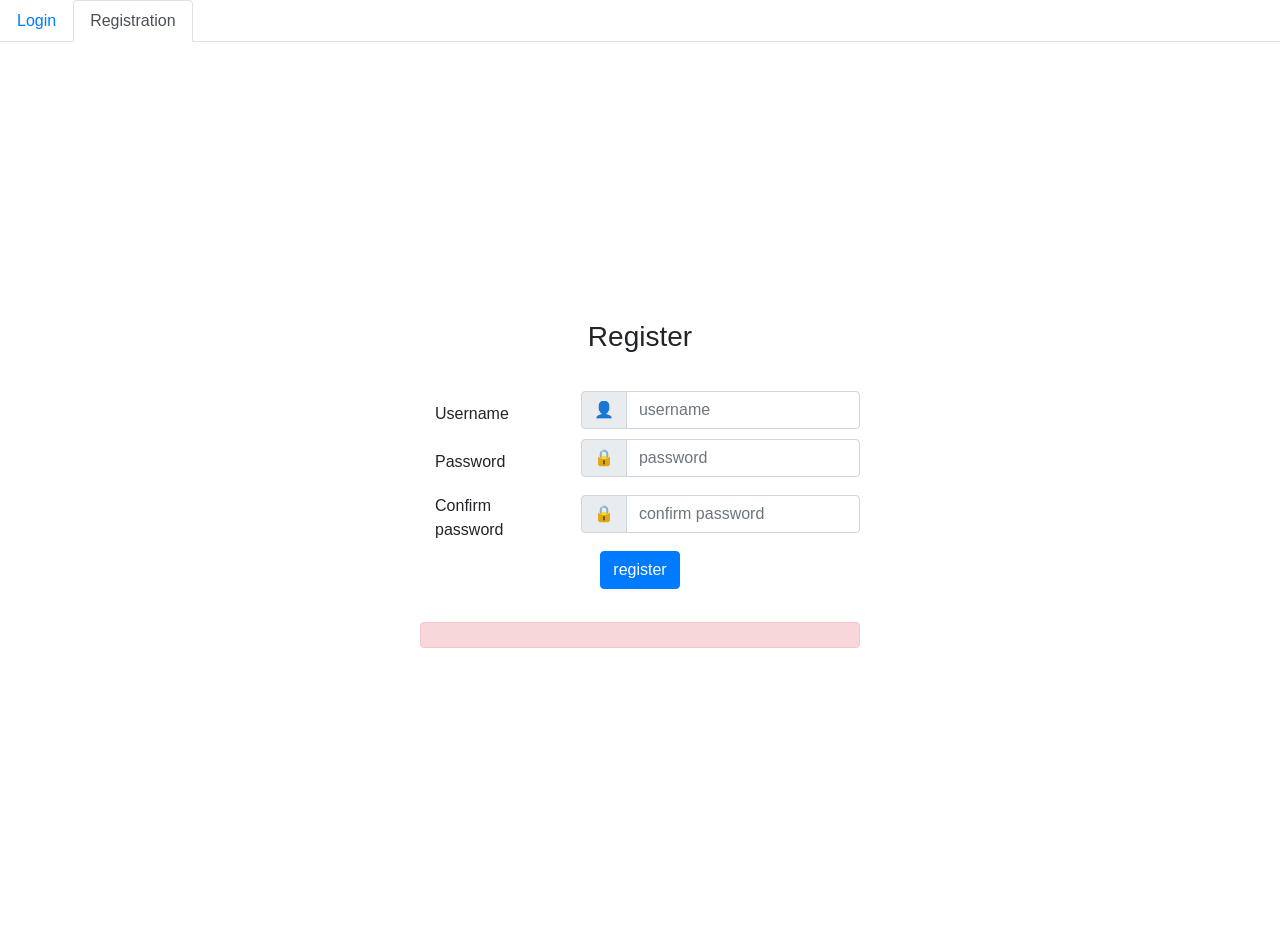
<file: target/classes/templates/registration.html>
<!DOCTYPE html>
<html xmlns:th="http://www.thymeleaf.org" lang="en">
<head>
    <meta charset="UTF-8">
    <title>Sign up</title>
    <link rel="stylesheet" href="https://stackpath.bootstrapcdn.com/bootstrap/4.5.2/css/bootstrap.min.css" integrity="sha384-JcKb8q3iqJ61gNV9KGb8thSsNjpSL0n8PARn9HuZOnIxN0hoP+VmmDGMN5t9UJ0Z" crossorigin="anonymous">
    <style>
        html, body{
            height: 100%;
        }
        .parent{
            height: 100vh;
            display: flex;
            justify-content: center;
            align-items: center;
        }
        .err{
            padding-top: 2em;
        }

    </style>
</head>
<body>
    <!-- NAV -->
    <ul class="nav nav-tabs">
        <li class="nav-item">
            <a class="nav-link" href="/login">Login</a>
        </li>
        <li class="nav-item">
            <a class="nav-link active" href="/registration">Registration</a>
        </li>
    </ul>

    <div class="parent">
        <form class="sign-up-form d-flex justify-content-center" th:action="@{/registration}" onsubmit="return validate()" method="post">
            <table>
                <tbody>
                <tr>
                    <td colspan="2" style="text-align: center">
                        <h3 style="padding-bottom: 1.0em">Register</h3>
                    </td>
                </tr>
                <tr>
                    <td><label class="col-sm-2 col-form-label" for="sign-up-username-area">Username</label></td>
                    <td>
                        <div class="input-group mb-2 mr-sm-2">
                            <div class="input-group-prepend">
                                <div class="input-group-text">👤</div>
                            </div>
                            <input name="username" id="sign-up-username-area" class="form-control" type="text" placeholder="username">
                        </div>
                    </td>
                </tr>
                <tr>
                    <td><label class="col-sm-2 col-form-label" for="sign-up-password-area">Password</label></td>
                    <td>
                        <div class="input-group mb-2 mr-sm-2">
                            <div class="input-group-prepend">
                                <div class="input-group-text">🔒</div>
                            </div>
                            <input name ="password" id="sign-up-password-area" class="sign-up-password-area form-control" type="password" placeholder="password">
                        </div>
                    </td>
                </tr>
                <tr>
                    <td><label class="col-sm-2 col-form-label" for="sign-up-confirm-password-area">Confirm password</label></td>
                    <td>
                        <div class="input-group mb-2 mr-sm-2">
                            <div class="input-group-prepend">
                                <div class="input-group-text">🔒</div>
                            </div>
                            <input id="sign-up-confirm-password-area" class="sign-up-confirm-password-area form-control" type="password" placeholder="confirm password">
                        </div>
                    </td>
                </tr>
                <tr style="text-align: center">
                    <td colspan="2"><input id ="register-button" class="btn btn-primary" type="submit" value="register" onclick="validate()"></td>
                </tr>
                <tr>
                    <td colspan="2" style="text-align: center" class="err">
                        <div class="alert alert-danger" role="alert" th:if="${errorMessage}">
                            <div th:text="${errorMessage}"></div>
                        </div>
                    </td>
                </tr>
                </tbody>
            </table>
        </form>
    </div>
</body>
<script src="https://code.jquery.com/jquery-3.5.1.slim.min.js" integrity="sha384-DfXdz2htPH0lsSSs5nCTpuj/zy4C+OGpamoFVy38MVBnE+IbbVYUew+OrCXaRkfj" crossorigin="anonymous"></script>
<script src="https://cdn.jsdelivr.net/npm/popper.js@1.16.1/dist/umd/popper.min.js" integrity="sha384-9/reFTGAW83EW2RDu2S0VKaIzap3H66lZH81PoYlFhbGU+6BZp6G7niu735Sk7lN" crossorigin="anonymous"></script>
<script src="https://stackpath.bootstrapcdn.com/bootstrap/4.5.2/js/bootstrap.min.js" integrity="sha384-B4gt1jrGC7Jh4AgTPSdUtOBvfO8shuf57BaghqFfPlYxofvL8/KUEfYiJOMMV+rV" crossorigin="anonymous"></script>
<script type="text/javascript">
    function validate(){

        const pass = document.getElementById("sign-up-password-area").value;
        const passConf = document.getElementById("sign-up-confirm-password-area").value;

        if(pass !== passConf){
            alert("Passwords do not match");
            return false;
        }

        return true;
    }
</script>
</html>
</file>
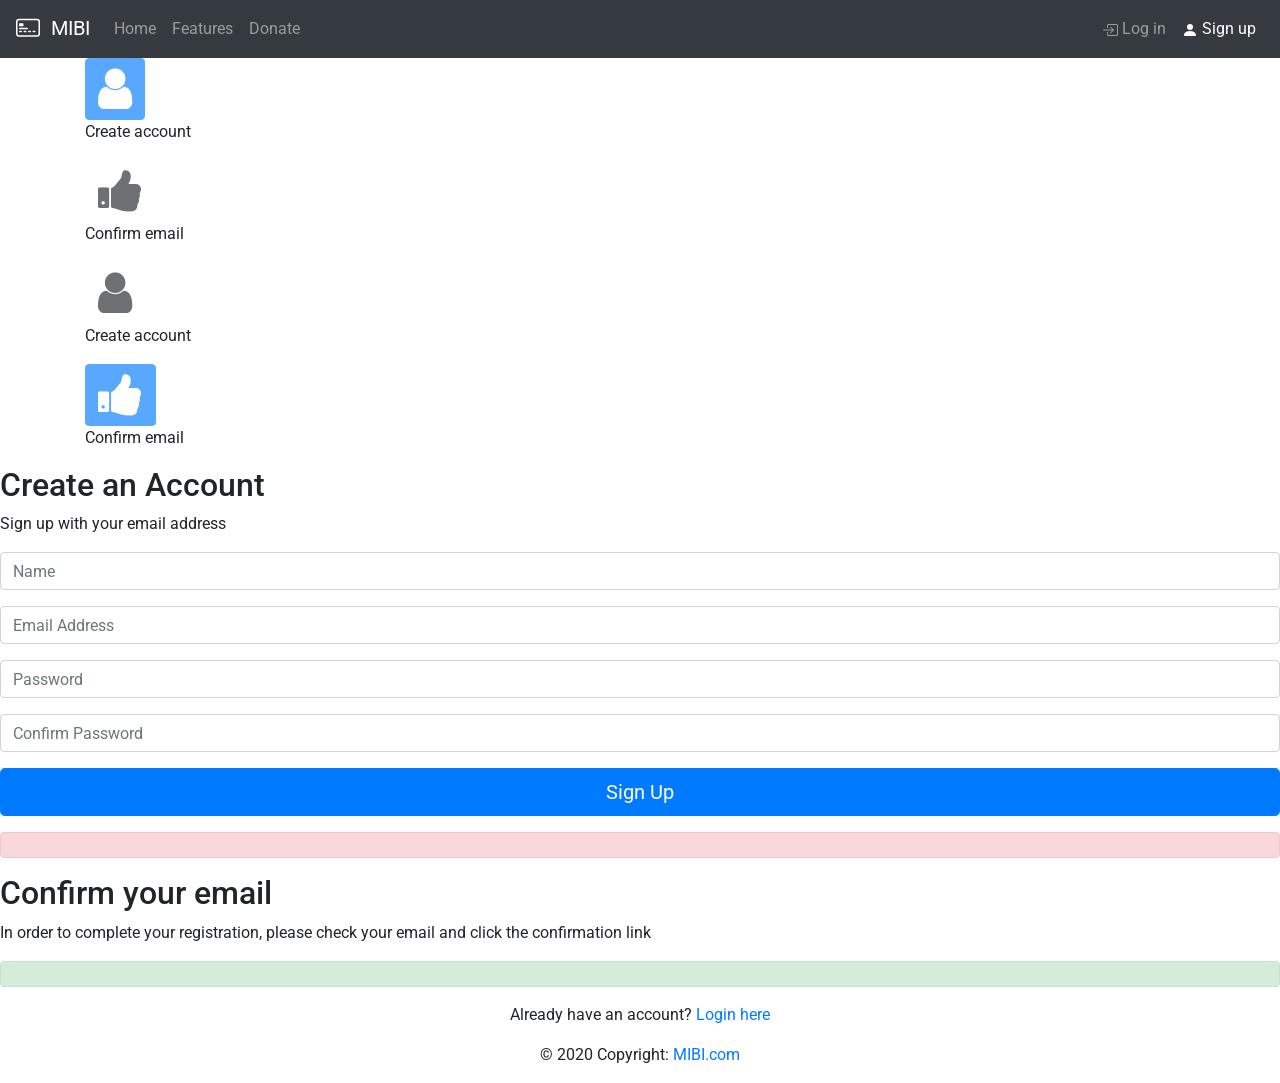
<file: target/classes/templates/signup.html>
<!DOCTYPE html>
<html xmlns="http://www.w3.org/1999/xhtml"
      xmlns:th="http://www.thymeleaf.org" lang="en">
<head>
    <html lang="en">
    <head>
        <meta charset="utf-8">
        <meta http-equiv="X-UA-Compatible" content="IE=edge">
        <meta name="viewport" content="width=device-width, initial-scale=1">
        <title>Sign Up</title>
        <link rel="stylesheet" href="https://stackpath.bootstrapcdn.com/bootstrap/4.5.2/css/bootstrap.min.css"
              integrity="sha384-JcKb8q3iqJ61gNV9KGb8thSsNjpSL0n8PARn9HuZOnIxN0hoP+VmmDGMN5t9UJ0Z"
              crossorigin="anonymous">
        <link href="https://fonts.googleapis.com/css?family=Roboto|Varela+Round" rel="stylesheet">
        <link rel="stylesheet" href="https://maxcdn.bootstrapcdn.com/bootstrap/4.0.0/css/bootstrap.min.css"
              integrity="sha384-Gn5384xqQ1aoWXA+058RXPxPg6fy4IWvTNh0E263XmFcJlSAwiGgFAW/dAiS6JXm"
              crossorigin="anonymous">
        <link rel="stylesheet" href="https://maxcdn.bootstrapcdn.com/font-awesome/4.7.0/css/font-awesome.min.css">
        <link rel="stylesheet" th:href="@{/css/signup.css}" type="text/css">
        <script src="https://ajax.googleapis.com/ajax/libs/jquery/1.12.4/jquery.min.js"></script>
        <script src="https://maxcdn.bootstrapcdn.com/bootstrap/3.3.7/js/bootstrap.min.js"></script>
        <script src="https://code.jquery.com/jquery-3.2.1.slim.min.js"
                integrity="sha384-KJ3o2DKtIkvYIK3UENzmM7KCkRr/rE9/Qpg6aAZGJwFDMVNA/GpGFF93hXpG5KkN"
                crossorigin="anonymous"></script>
        <script src="https://cdnjs.cloudflare.com/ajax/libs/popper.js/1.12.9/umd/popper.min.js"
                integrity="sha384-ApNbgh9B+Y1QKtv3Rn7W3mgPxhU9K/ScQsAP7hUibX39j7fakFPskvXusvfa0b4Q"
                crossorigin="anonymous"></script>
        <script src="https://maxcdn.bootstrapcdn.com/bootstrap/4.0.0/js/bootstrap.min.js"
                integrity="sha384-JZR6Spejh4U02d8jOt6vLEHfe/JQGiRRSQQxSfFWpi1MquVdAyjUar5+76PVCmYl"
                crossorigin="anonymous"></script>

        <link rel="stylesheet" href="https://stackpath.bootstrapcdn.com/bootstrap/4.5.2/css/bootstrap.min.css"
              integrity="sha384-JcKb8q3iqJ61gNV9KGb8thSsNjpSL0n8PARn9HuZOnIxN0hoP+VmmDGMN5t9UJ0Z"
              crossorigin="anonymous">

        <script type="text/javascript" th:src="@{/js/signup.js}"></script>
    </head>
<body>
<header>
    <nav id="nav" class="navbar navbar-expand-lg navbar-dark bg-dark">
        <a class="navbar-brand" href="/">
            <svg width="30px" height="30px" viewBox="0 0 20 19" class="bi bi-credit-card-2-front" fill="currentColor"
                 xmlns="http://www.w3.org/2000/svg">
                <path fill-rule="evenodd"
                      d="M14 3H2a1 1 0 0 0-1 1v8a1 1 0 0 0 1 1h12a1 1 0 0 0 1-1V4a1 1 0 0 0-1-1zM2 2a2 2 0 0 0-2 2v8a2 2 0 0 0 2 2h12a2 2 0 0 0 2-2V4a2 2 0 0 0-2-2H2z"/>
                <path d="M2 5.5a.5.5 0 0 1 .5-.5h2a.5.5 0 0 1 .5.5v1a.5.5 0 0 1-.5.5h-2a.5.5 0 0 1-.5-.5v-1z"/>
                <path fill-rule="evenodd"
                      d="M2 8.5a.5.5 0 0 1 .5-.5h5a.5.5 0 0 1 0 1h-5a.5.5 0 0 1-.5-.5zm0 2a.5.5 0 0 1 .5-.5h1a.5.5 0 0 1 0 1h-1a.5.5 0 0 1-.5-.5zm3 0a.5.5 0 0 1 .5-.5h1a.5.5 0 0 1 0 1h-1a.5.5 0 0 1-.5-.5zm3 0a.5.5 0 0 1 .5-.5h1a.5.5 0 0 1 0 1h-1a.5.5 0 0 1-.5-.5zm3 0a.5.5 0 0 1 .5-.5h1a.5.5 0 0 1 0 1h-1a.5.5 0 0 1-.5-.5z"/>
            </svg>
            MIBI
        </a>
        <button class="navbar-toggler" type="button" data-toggle="collapse" data-target="#navbarText"
                aria-controls="navbarText" aria-expanded="false" aria-label="Toggle navigation">
            <span class="navbar-toggler-icon"></span>
        </button>
        <div class="collapse navbar-collapse" id="navbarText">
            <ul class="navbar-nav mr-auto">
                <li class="nav-item">
                    <a class="nav-link" href="/">Home<span class="sr-only">(current)</span></a>
                </li>
                <li class="nav-item">
                    <a class="nav-link" href="/features">Features</a>
                </li>
                <li class="nav-item">
                    <a class="nav-link" href="/donate">Donate</a>
                </li>
            </ul>
            <ul class="navbar-nav">
                <li class="nav-item">
                    <a class="nav-link" href="/login">
                        <svg width="1em" height="1em" viewBox="0 0 16 16" class="bi bi-box-arrow-in-right"
                             fill="currentColor" xmlns="http://www.w3.org/2000/svg">
                            <path fill-rule="evenodd"
                                  d="M6 3.5a.5.5 0 0 1 .5-.5h8a.5.5 0 0 1 .5.5v9a.5.5 0 0 1-.5.5h-8a.5.5 0 0 1-.5-.5v-2a.5.5 0 0 0-1 0v2A1.5 1.5 0 0 0 6.5 14h8a1.5 1.5 0 0 0 1.5-1.5v-9A1.5 1.5 0 0 0 14.5 2h-8A1.5 1.5 0 0 0 5 3.5v2a.5.5 0 0 0 1 0v-2z"/>
                            <path fill-rule="evenodd"
                                  d="M11.854 8.354a.5.5 0 0 0 0-.708l-3-3a.5.5 0 1 0-.708.708L10.293 7.5H1.5a.5.5 0 0 0 0 1h8.793l-2.147 2.146a.5.5 0 0 0 .708.708l3-3z"/>
                        </svg>
                        Log in
                    </a>
                </li>
                <li class="nav-item active">
                    <a class="nav-link" href="/signup/create-account">
                        <svg width="1em" height="1em" viewBox="0 0 16 16" class="bi bi-person-fill" fill="currentColor"
                             xmlns="http://www.w3.org/2000/svg">
                            <path fill-rule="evenodd"
                                  d="M3 14s-1 0-1-1 1-4 6-4 6 3 6 4-1 1-1 1H3zm5-6a3 3 0 1 0 0-6 3 3 0 0 0 0 6z"/>
                        </svg>
                        Sign up
                    </a>
                </li>
            </ul>
        </div>
    </nav>
</header>
<div class="signup">
    <div class="signup-form">

        <form th:action="@{/signup/create-account}" method="post" th:object="${user}">

            <div th:if="${step} == 1">
                <div class="steps-container">
                    <div class="container">
                        <div class="process">
                            <div class="process-row">
                                <div class="process-step">
                                    <button type="button" class="btn btn-primary btn-circle" disabled="disabled"><i class="fa fa-user fa-3x"></i></button>
                                    <p>Create account</p>
                                </div>
                                <div class="process-step">
                                    <button type="button" class="btn btn-default btn-circle" disabled="disabled"><i class="fa fa-thumbs-up fa-3x"></i></button>
                                    <p>Confirm email</p>
                                </div>
                            </div>
                        </div>
                    </div>
                </div>
            </div>

            <div th:unless="${step} == 1">
                <div class="steps-container">
                    <div class="container">
                        <div class="process">
                            <div class="process-row">
                                <div class="process-step">
                                    <button type="button" class="btn btn-default btn-circle" disabled="disabled"><i class="fa fa-user fa-3x"></i></button>
                                    <p>Create account</p>
                                </div>
                                <div class="process-step">
                                    <button type="button" class="btn btn-primary btn-circle" disabled="disabled"><i class="fa fa-thumbs-up fa-3x"></i></button>
                                    <p>Confirm email</p>
                                </div>
                            </div>
                        </div>
                    </div>
                </div>
            </div>

            <div class="or-seperator"><b></b></div>

            <div th:if="${step} == 1">
                <h2>Create an Account</h2>
                <p class="hint-text">Sign up with your email address</p>

                <div class="form-group">
                    <input type="text" class="form-control input-lg" th:name="fullName" placeholder="Name"
                           required="required">
                </div>
                <div class="form-group">
                    <input type="email" class="form-control input-lg" th:name="email" placeholder="Email Address"
                           required="required">
                </div>
                <div class="form-group">
                    <input type="password" class="form-control input-lg" th:name="password" placeholder="Password"
                           required="required">
                </div>
                <div class="form-group">
                    <input type="password" class="form-control input-lg" th:name="passwordConfirmation"
                           placeholder="Confirm Password" required="required">
                </div>
                <div class="form-group">
                    <button type="submit" class="btn btn-primary btn-lg btn-block signup-btn">Sign Up</button>
                </div>

                <!--/*@thymesVar id="error" type="java.lang.String"*/-->
                <!--/*@thymesVar id="passErr" type="java.lang.String"*/-->
                <div class="alert alert-danger" role="alert"
                     th:if="${passErr} or ${error} or ${#fields.hasErrors('email')}">
                    <div class="text-center" th:if="${passErr}" th:text="${passErr}"></div>
                    <div class="text-center" th:if="${error}" th:text="${error}"></div>
                    <div class="text-center" th:if="${#fields.hasErrors('email')}" th:errors="*{email}"></div>
                </div>
            </div>

            <div th:unless="${step} == 1">
                <h2>Confirm your email</h2>
                <p th:unless="${success}" class="hint-text">In order to complete your registration, please check your email and click the confirmation link</p>
                <div class="alert alert-success" role="alert" th:if="${success}">
                    <div class="text-center" th:text="${success}"></div>
                </div>
            </div>

        </form>
        <div class="text-center">Already have an account? <a href="/login">Login here</a></div>
    </div>
</div>
<div class="footer-copyright text-center py-3">
    © 2020 Copyright:<a href="/"> MIBI.com</a>
</div>
</body>
</html>
</file>
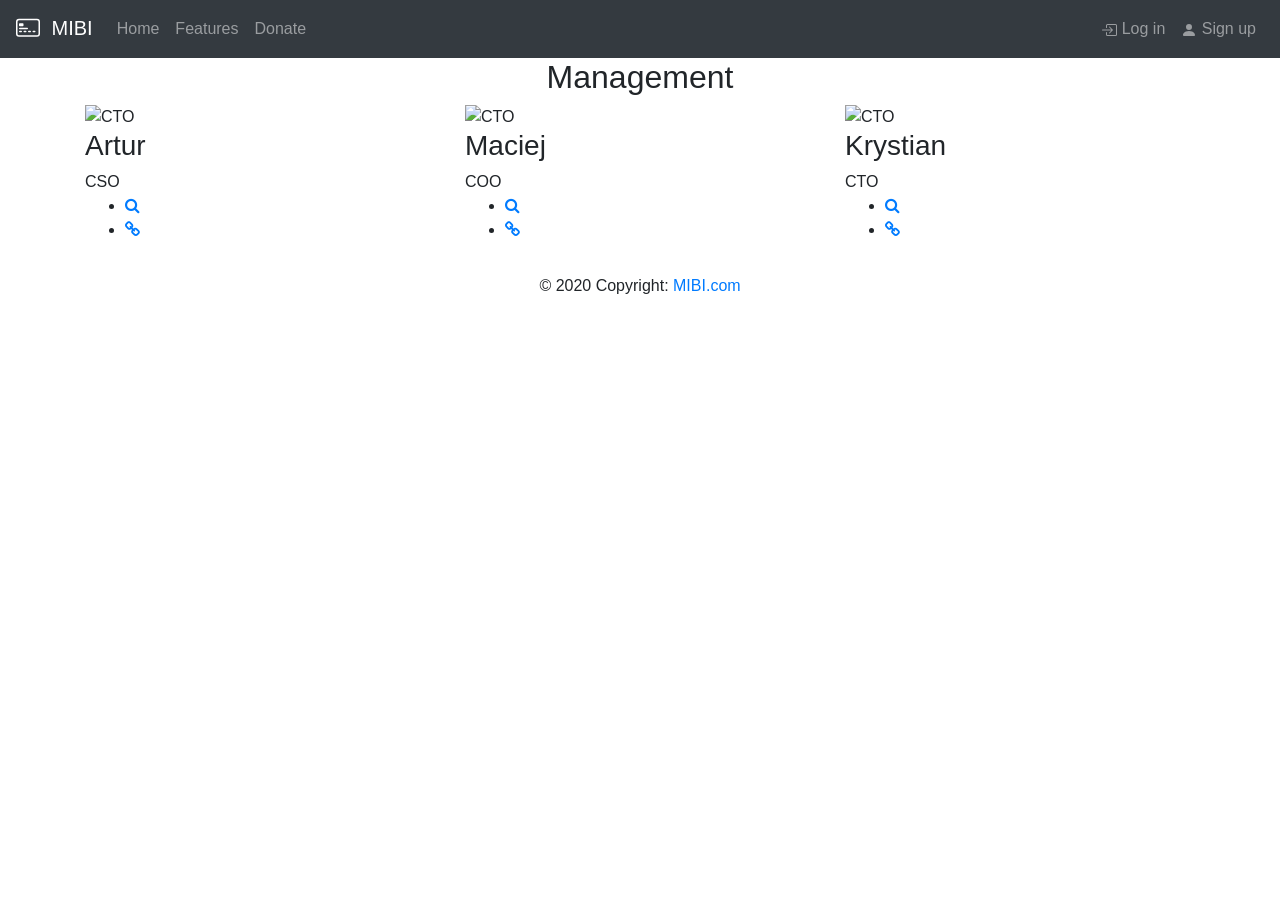
<file: target/classes/templates/team.html>
<!DOCTYPE html>
<html xmlns:th="http://www.thymeleaf.org" lang="en">
<head>
    <meta charset="UTF-8">
    <title>Team</title>
    <link rel="stylesheet" href="https://stackpath.bootstrapcdn.com/bootstrap/4.5.2/css/bootstrap.min.css"
          integrity="sha384-JcKb8q3iqJ61gNV9KGb8thSsNjpSL0n8PARn9HuZOnIxN0hoP+VmmDGMN5t9UJ0Z" crossorigin="anonymous">
    <meta name="viewport" content="width=device-width, initial-scale=1">
    <meta http-equiv="X-UA-Compatible" content="IE=edge">
    <link rel="stylesheet" href="https://maxcdn.bootstrapcdn.com/font-awesome/4.7.0/css/font-awesome.min.css">
    <link rel="stylesheet" th:href="@{css/team.css}">
    <script src="https://ajax.googleapis.com/ajax/libs/jquery/1.12.4/jquery.min.js"></script>
    <script src="https://maxcdn.bootstrapcdn.com/bootstrap/4.0.0/js/bootstrap.min.js"
            integrity="sha384-JZR6Spejh4U02d8jOt6vLEHfe/JQGiRRSQQxSfFWpi1MquVdAyjUar5+76PVCmYl"
            crossorigin="anonymous"></script>
</head>
<body>
<header>
    <nav id="nav" class="navbar navbar-expand-lg navbar-dark bg-dark">
        <a class="navbar-brand" href="/">
            <svg width="30px" height="30px" viewBox="0 0 20 19" class="bi bi-credit-card-2-front" fill="currentColor"
                 xmlns="http://www.w3.org/2000/svg">
                <path fill-rule="evenodd"
                      d="M14 3H2a1 1 0 0 0-1 1v8a1 1 0 0 0 1 1h12a1 1 0 0 0 1-1V4a1 1 0 0 0-1-1zM2 2a2 2 0 0 0-2 2v8a2 2 0 0 0 2 2h12a2 2 0 0 0 2-2V4a2 2 0 0 0-2-2H2z"/>
                <path d="M2 5.5a.5.5 0 0 1 .5-.5h2a.5.5 0 0 1 .5.5v1a.5.5 0 0 1-.5.5h-2a.5.5 0 0 1-.5-.5v-1z"/>
                <path fill-rule="evenodd"
                      d="M2 8.5a.5.5 0 0 1 .5-.5h5a.5.5 0 0 1 0 1h-5a.5.5 0 0 1-.5-.5zm0 2a.5.5 0 0 1 .5-.5h1a.5.5 0 0 1 0 1h-1a.5.5 0 0 1-.5-.5zm3 0a.5.5 0 0 1 .5-.5h1a.5.5 0 0 1 0 1h-1a.5.5 0 0 1-.5-.5zm3 0a.5.5 0 0 1 .5-.5h1a.5.5 0 0 1 0 1h-1a.5.5 0 0 1-.5-.5zm3 0a.5.5 0 0 1 .5-.5h1a.5.5 0 0 1 0 1h-1a.5.5 0 0 1-.5-.5z"/>
            </svg>
            MIBI
        </a>
        <button class="navbar-toggler" type="button" data-toggle="collapse" data-target="#navbarText"
                aria-controls="navbarText" aria-expanded="false" aria-label="Toggle navigation">
            <span class="navbar-toggler-icon"></span>
        </button>
        <div class="collapse navbar-collapse" id="navbarText">
            <ul class="navbar-nav mr-auto">
                <li class="nav-item">
                    <a class="nav-link" href="/">Home<span class="sr-only">(current)</span></a>
                </li>
                <li class="nav-item">
                    <a class="nav-link" href="/features">Features</a>
                </li>
                <li class="nav-item">
                    <a class="nav-link" href="/donate">Donate</a>
                </li>
            </ul>
            <ul class="navbar-nav">
                <li class="nav-item">
                    <a class="nav-link" href="/login">
                        <svg width="1em" height="1em" viewBox="0 0 16 16" class="bi bi-box-arrow-in-right"
                             fill="currentColor" xmlns="http://www.w3.org/2000/svg">
                            <path fill-rule="evenodd"
                                  d="M6 3.5a.5.5 0 0 1 .5-.5h8a.5.5 0 0 1 .5.5v9a.5.5 0 0 1-.5.5h-8a.5.5 0 0 1-.5-.5v-2a.5.5 0 0 0-1 0v2A1.5 1.5 0 0 0 6.5 14h8a1.5 1.5 0 0 0 1.5-1.5v-9A1.5 1.5 0 0 0 14.5 2h-8A1.5 1.5 0 0 0 5 3.5v2a.5.5 0 0 0 1 0v-2z"/>
                            <path fill-rule="evenodd"
                                  d="M11.854 8.354a.5.5 0 0 0 0-.708l-3-3a.5.5 0 1 0-.708.708L10.293 7.5H1.5a.5.5 0 0 0 0 1h8.793l-2.147 2.146a.5.5 0 0 0 .708.708l3-3z"/>
                        </svg>
                        Log in
                    </a>
                </li>
                <li class="nav-item">
                    <a class="nav-link" href="/signup/create-account">
                        <svg width="1em" height="1em" viewBox="0 0 16 16" class="bi bi-person-fill" fill="currentColor"
                             xmlns="http://www.w3.org/2000/svg">
                            <path fill-rule="evenodd"
                                  d="M3 14s-1 0-1-1 1-4 6-4 6 3 6 4-1 1-1 1H3zm5-6a3 3 0 1 0 0-6 3 3 0 0 0 0 6z"/>
                        </svg>
                        Sign up
                    </a>
                </li>
            </ul>
        </div>
    </nav>
</header>
<main>
    <div class="panel">
        <div class="container">
            <h2 class="text-center">Management</h2>
            <div class="row mt-40">
                <div class="col-md-4">
                    <div class="box">
                        <img th:src="@{img/WEB_Developer.jpg}" alt="CTO" style="height: 400px">
                        <div class="box-content">
                            <h3 class="title">Artur</h3>
                            <span class="post">CSO</span>
                            <ul class="icon">
                                <li><a href="#" class="fa fa-search"></a></li>
                                <li><a href="#" class="fa fa-link"></a></li>
                            </ul>
                        </div>
                    </div>
                </div>
                <div class="col-md-4">
                    <div class="box">
                        <img th:src="@{img/UI_Designer.png}" alt="CTO" style="height: 400px">
                        <div class="box-content">
                            <h3 class="title">Maciej</h3>
                            <span class="post">COO</span>
                            <ul class="icon">
                                <li><a href="#" class="fa fa-search"></a></li>
                                <li><a href="#" class="fa fa-link"></a></li>
                            </ul>
                        </div>
                    </div>
                </div>
                <div class="col-md-4">
                    <div class="box">
                        <img th:src="@{img/IT_Architect.jpg}" alt="CTO" style="height: 400px">
                        <div class="box-content">
                            <h3 class="title">Krystian</h3>
                            <span class="post">CTO</span>
                            <ul class="icon">
                                <li><a href="#" class="fa fa-search"></a></li>
                                <li><a href="#" class="fa fa-link"></a></li>
                            </ul>
                        </div>
                    </div>
                </div>
            </div>
        </div>
    </div>
</main>
<footer>
    <div class="footer-copyright text-center py-3">
        © 2020 Copyright:<a href="/"> MIBI.com</a>
    </div>
</footer>
</body>
</html>
</file>
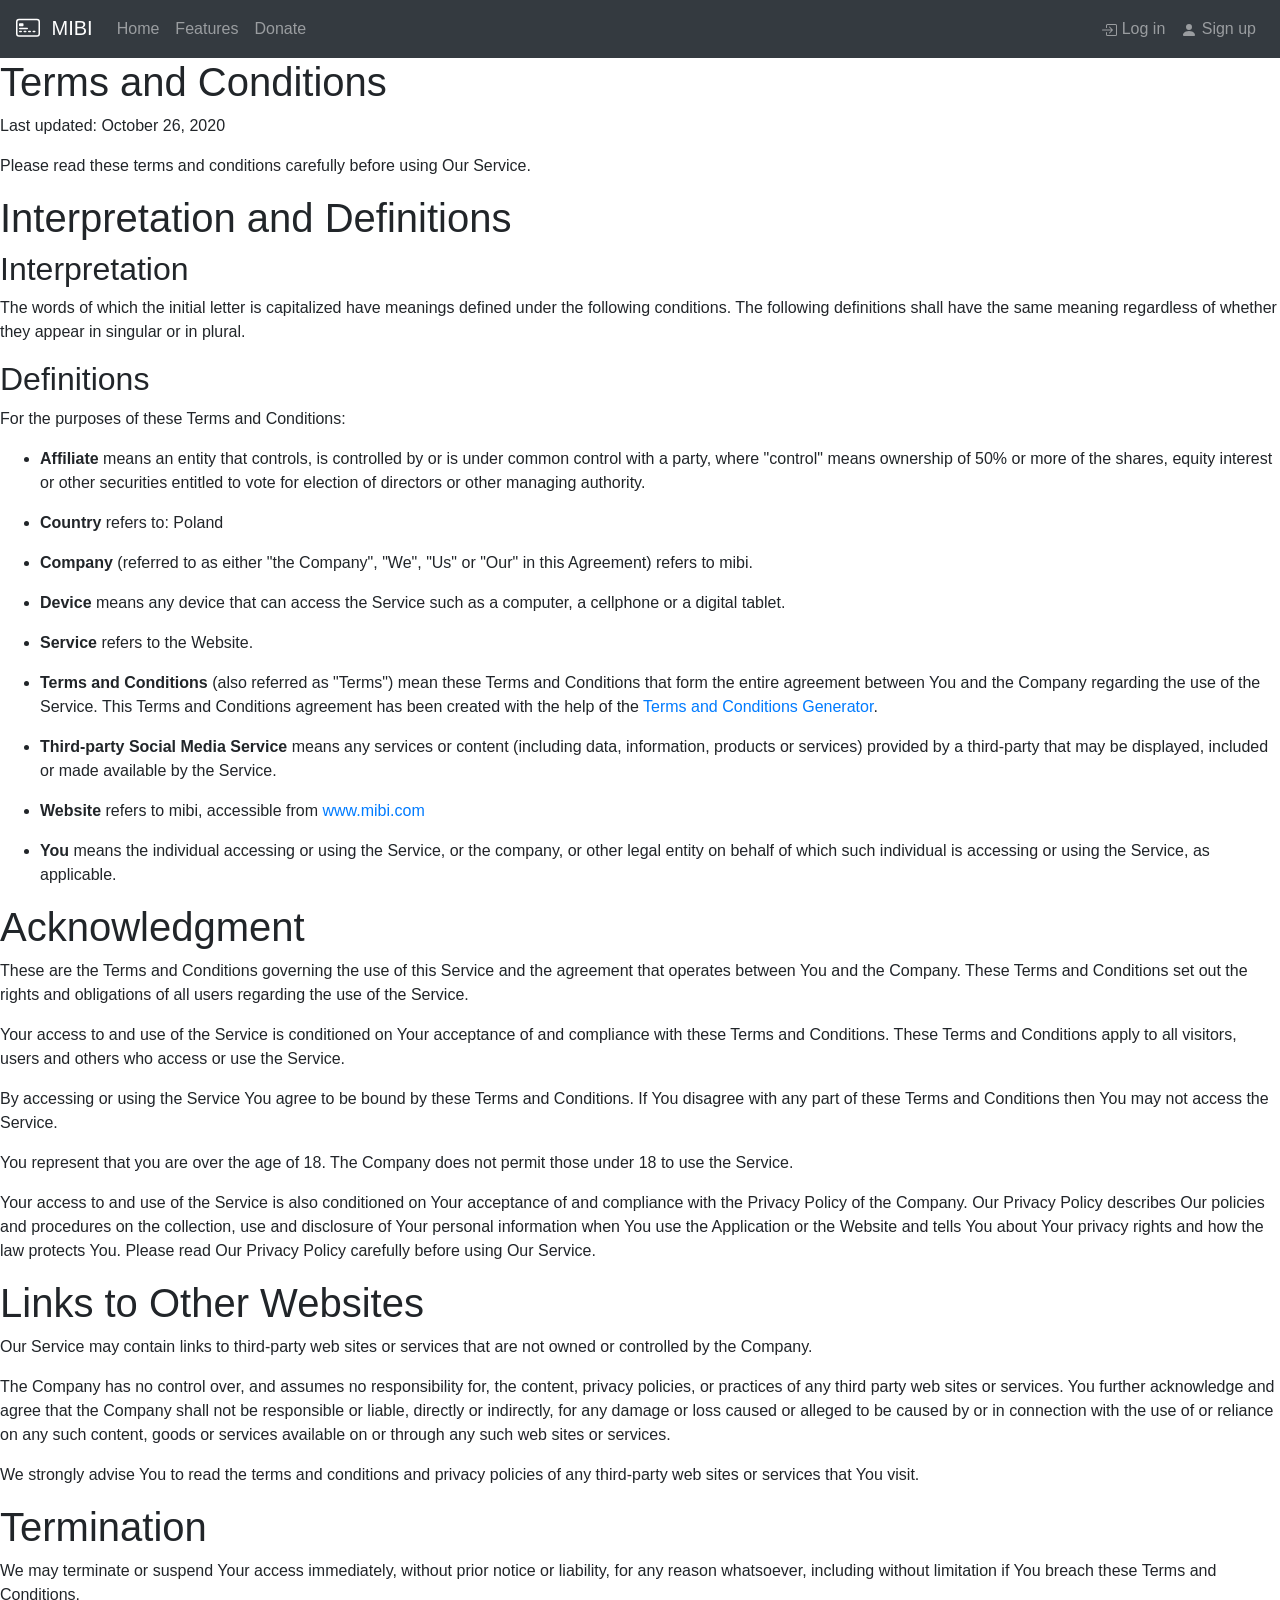
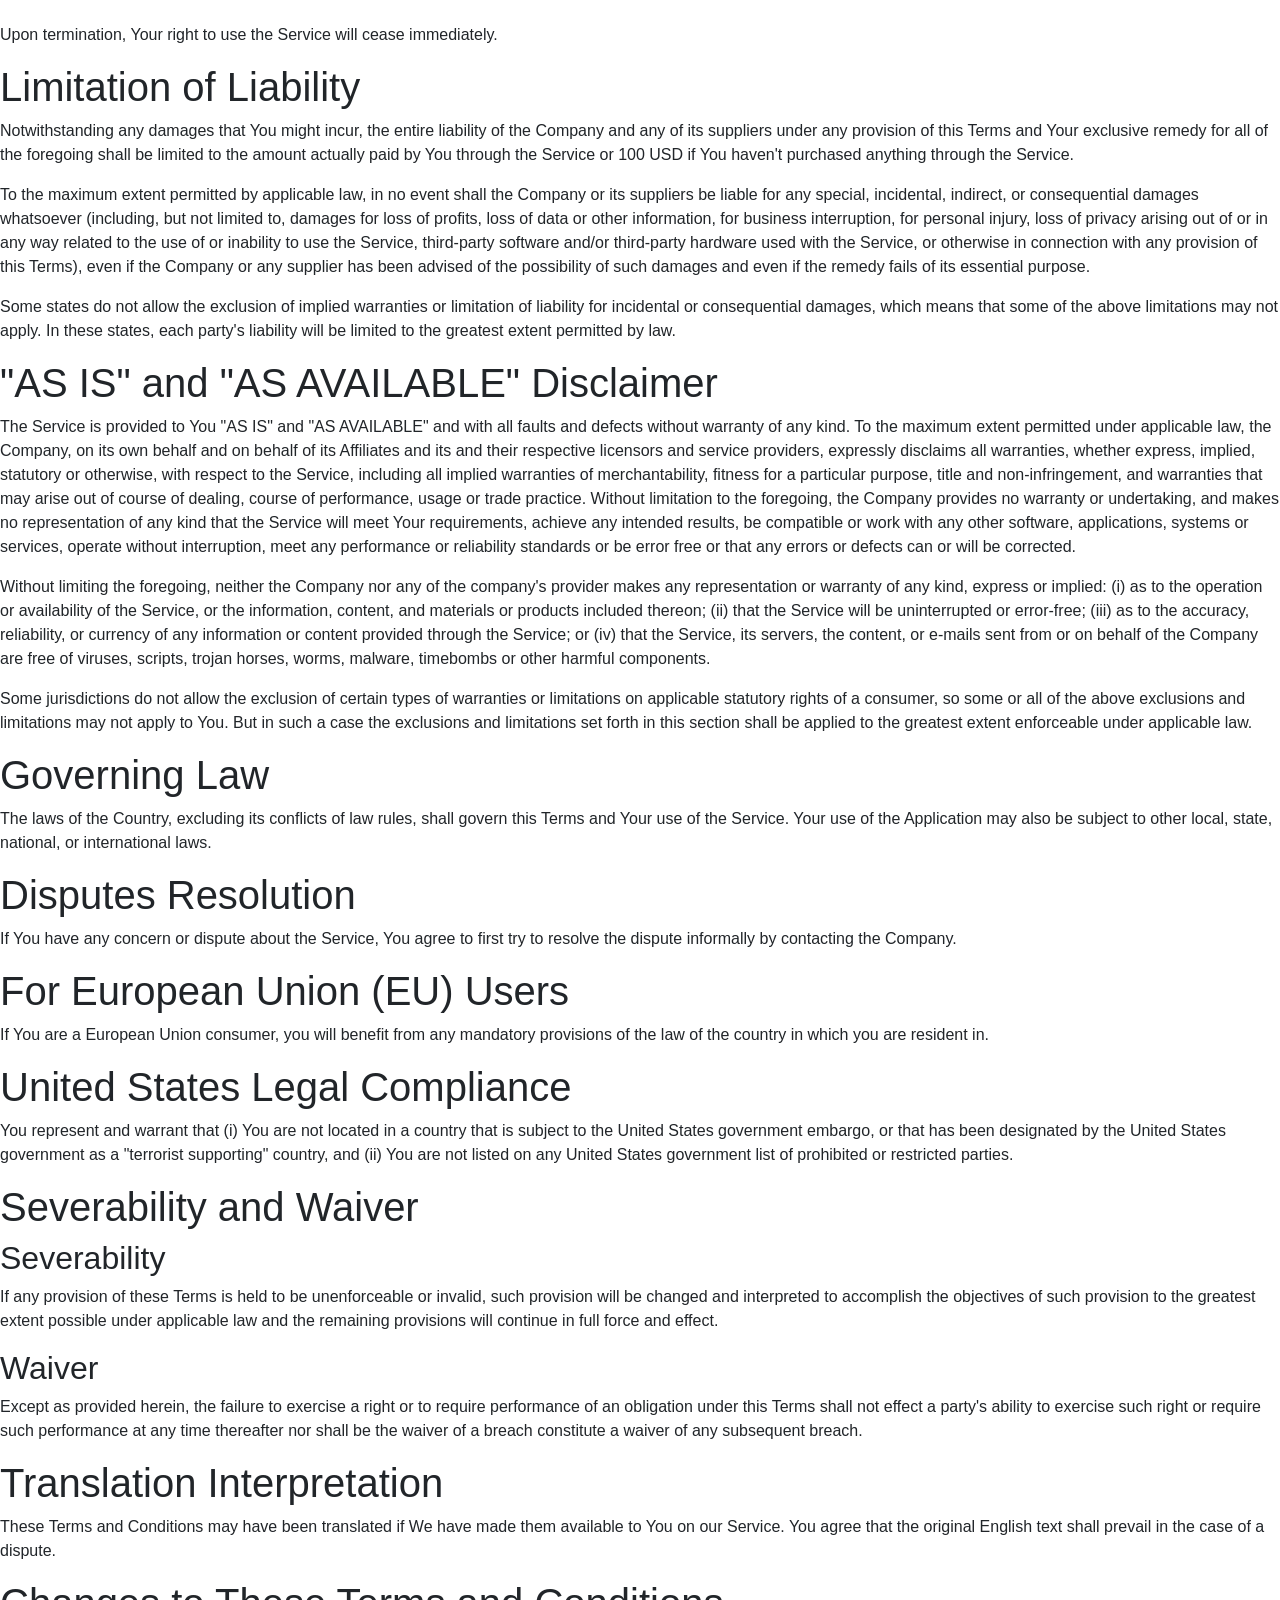
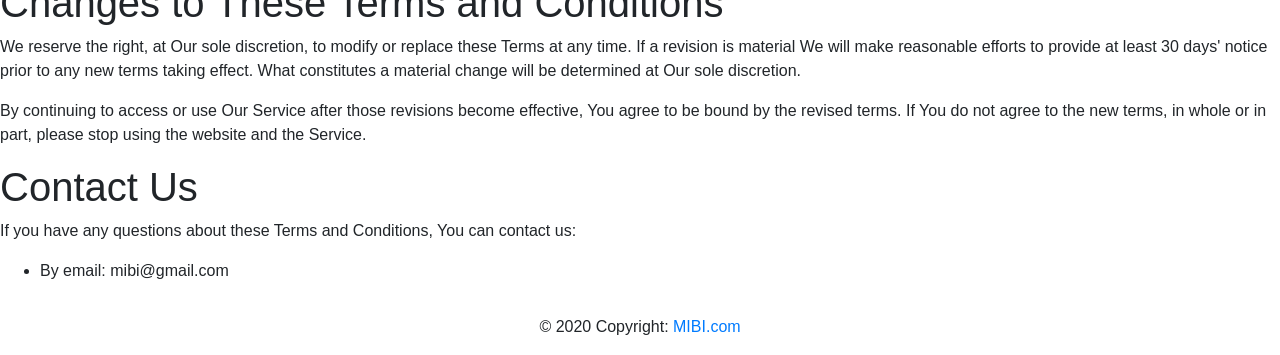
<file: target/classes/templates/terms.html>
<!DOCTYPE html>
<html xmlns:th="http://www.thymeleaf.org" lang="en">
<head>
    <meta charset="UTF-8">
    <title>Terms</title>
    <link rel="stylesheet" href="https://stackpath.bootstrapcdn.com/bootstrap/4.5.2/css/bootstrap.min.css"
          integrity="sha384-JcKb8q3iqJ61gNV9KGb8thSsNjpSL0n8PARn9HuZOnIxN0hoP+VmmDGMN5t9UJ0Z" crossorigin="anonymous">
    <meta name="viewport" content="width=device-width, initial-scale=1">
    <meta http-equiv="X-UA-Compatible" content="IE=edge">
    <link rel="stylesheet" href="https://maxcdn.bootstrapcdn.com/font-awesome/4.7.0/css/font-awesome.min.css">
    <link rel="stylesheet" th:href="@{css/terms.css}">
    <script src="https://ajax.googleapis.com/ajax/libs/jquery/1.12.4/jquery.min.js"></script>
    <script src="https://maxcdn.bootstrapcdn.com/bootstrap/4.0.0/js/bootstrap.min.js"
            integrity="sha384-JZR6Spejh4U02d8jOt6vLEHfe/JQGiRRSQQxSfFWpi1MquVdAyjUar5+76PVCmYl"
            crossorigin="anonymous"></script>
</head>
<body>
<header>
    <nav id="nav" class="navbar navbar-expand-lg navbar-dark bg-dark">
        <a class="navbar-brand" href="/">
            <svg width="30px" height="30px" viewBox="0 0 20 19" class="bi bi-credit-card-2-front" fill="currentColor"
                 xmlns="http://www.w3.org/2000/svg">
                <path fill-rule="evenodd"
                      d="M14 3H2a1 1 0 0 0-1 1v8a1 1 0 0 0 1 1h12a1 1 0 0 0 1-1V4a1 1 0 0 0-1-1zM2 2a2 2 0 0 0-2 2v8a2 2 0 0 0 2 2h12a2 2 0 0 0 2-2V4a2 2 0 0 0-2-2H2z"/>
                <path d="M2 5.5a.5.5 0 0 1 .5-.5h2a.5.5 0 0 1 .5.5v1a.5.5 0 0 1-.5.5h-2a.5.5 0 0 1-.5-.5v-1z"/>
                <path fill-rule="evenodd"
                      d="M2 8.5a.5.5 0 0 1 .5-.5h5a.5.5 0 0 1 0 1h-5a.5.5 0 0 1-.5-.5zm0 2a.5.5 0 0 1 .5-.5h1a.5.5 0 0 1 0 1h-1a.5.5 0 0 1-.5-.5zm3 0a.5.5 0 0 1 .5-.5h1a.5.5 0 0 1 0 1h-1a.5.5 0 0 1-.5-.5zm3 0a.5.5 0 0 1 .5-.5h1a.5.5 0 0 1 0 1h-1a.5.5 0 0 1-.5-.5zm3 0a.5.5 0 0 1 .5-.5h1a.5.5 0 0 1 0 1h-1a.5.5 0 0 1-.5-.5z"/>
            </svg>
            MIBI
        </a>
        <button class="navbar-toggler" type="button" data-toggle="collapse" data-target="#navbarText"
                aria-controls="navbarText" aria-expanded="false" aria-label="Toggle navigation">
            <span class="navbar-toggler-icon"></span>
        </button>
        <div class="collapse navbar-collapse" id="navbarText">
            <ul class="navbar-nav mr-auto">
                <li class="nav-item">
                    <a class="nav-link" href="/">Home<span class="sr-only">(current)</span></a>
                </li>
                <li class="nav-item">
                    <a class="nav-link" href="/features">Features</a>
                </li>
                <li class="nav-item">
                    <a class="nav-link" href="/donate">Donate</a>
                </li>
            </ul>
            <ul class="navbar-nav">
                <li class="nav-item">
                    <a class="nav-link" href="/login">
                        <svg width="1em" height="1em" viewBox="0 0 16 16" class="bi bi-box-arrow-in-right"
                             fill="currentColor" xmlns="http://www.w3.org/2000/svg">
                            <path fill-rule="evenodd"
                                  d="M6 3.5a.5.5 0 0 1 .5-.5h8a.5.5 0 0 1 .5.5v9a.5.5 0 0 1-.5.5h-8a.5.5 0 0 1-.5-.5v-2a.5.5 0 0 0-1 0v2A1.5 1.5 0 0 0 6.5 14h8a1.5 1.5 0 0 0 1.5-1.5v-9A1.5 1.5 0 0 0 14.5 2h-8A1.5 1.5 0 0 0 5 3.5v2a.5.5 0 0 0 1 0v-2z"/>
                            <path fill-rule="evenodd"
                                  d="M11.854 8.354a.5.5 0 0 0 0-.708l-3-3a.5.5 0 1 0-.708.708L10.293 7.5H1.5a.5.5 0 0 0 0 1h8.793l-2.147 2.146a.5.5 0 0 0 .708.708l3-3z"/>
                        </svg>
                        Log in
                    </a>
                </li>
                <li class="nav-item">
                    <a class="nav-link" href="/signup/create-account">
                        <svg width="1em" height="1em" viewBox="0 0 16 16" class="bi bi-person-fill" fill="currentColor"
                             xmlns="http://www.w3.org/2000/svg">
                            <path fill-rule="evenodd"
                                  d="M3 14s-1 0-1-1 1-4 6-4 6 3 6 4-1 1-1 1H3zm5-6a3 3 0 1 0 0-6 3 3 0 0 0 0 6z"/>
                        </svg>
                        Sign up
                    </a>
                </li>
            </ul>
        </div>
    </nav>
</header>
<main>
    <article>
        <h1>Terms and Conditions</h1>
        <p>Last updated: October 26, 2020</p>
        <p>Please read these terms and conditions carefully before using Our Service.</p>
        <h1>Interpretation and Definitions</h1>
        <h2>Interpretation</h2>
        <p>The words of which the initial letter is capitalized have meanings defined under the following conditions. The
            following definitions shall have the same meaning regardless of whether they appear in singular or in
            plural.</p>
        <h2>Definitions</h2>
        <p>For the purposes of these Terms and Conditions:</p>
        <ul>
            <li>
                <p><strong>Affiliate</strong> means an entity that controls, is controlled by or is under common control
                    with a
                    party, where "control" means ownership of 50% or more of the shares, equity interest or other securities
                    entitled to vote for election of directors or other managing authority.</p>
            </li>
            <li>
                <p><strong>Country</strong> refers to: Poland</p>
            </li>
            <li>
                <p><strong>Company</strong> (referred to as either "the Company", "We", "Us" or "Our" in this Agreement)
                    refers
                    to mibi.</p>
            </li>
            <li>
                <p><strong>Device</strong> means any device that can access the Service such as a computer, a cellphone or a
                    digital tablet.</p>
            </li>
            <li>
                <p><strong>Service</strong> refers to the Website.</p>
            </li>
            <li>
                <p><strong>Terms and Conditions</strong> (also referred as "Terms") mean these Terms and Conditions that
                    form
                    the entire agreement between You and the Company regarding the use of the Service. This Terms and
                    Conditions
                    agreement has been created with the help of the <a
                            href="https://www.termsfeed.com/terms-conditions-generator/" target="_blank">Terms and
                        Conditions
                        Generator</a>.</p>
            </li>
            <li>
                <p><strong>Third-party Social Media Service</strong> means any services or content (including data,
                    information,
                    products or services) provided by a third-party that may be displayed, included or made available by the
                    Service.</p>
            </li>
            <li>
                <p><strong>Website</strong> refers to mibi, accessible from <a href="www.mibi.com"
                                                                               rel="external nofollow noopener"
                                                                               target="_blank">www.mibi.com</a>
                </p>
            </li>
            <li>
                <p><strong>You</strong> means the individual accessing or using the Service, or the company, or other legal
                    entity on behalf of which such individual is accessing or using the Service, as applicable.</p>
            </li>
        </ul>
        <h1>Acknowledgment</h1>
        <p>These are the Terms and Conditions governing the use of this Service and the agreement that operates between You
            and
            the Company. These Terms and Conditions set out the rights and obligations of all users regarding the use of the
            Service.</p>
        <p>Your access to and use of the Service is conditioned on Your acceptance of and compliance with these Terms and
            Conditions. These Terms and Conditions apply to all visitors, users and others who access or use the
            Service.</p>
        <p>By accessing or using the Service You agree to be bound by these Terms and Conditions. If You disagree with any
            part
            of these Terms and Conditions then You may not access the Service.</p>
        <p>You represent that you are over the age of 18. The Company does not permit those under 18 to use the Service.</p>
        <p>Your access to and use of the Service is also conditioned on Your acceptance of and compliance with the Privacy
            Policy of the Company. Our Privacy Policy describes Our policies and procedures on the collection, use and
            disclosure of Your personal information when You use the Application or the Website and tells You about Your
            privacy
            rights and how the law protects You. Please read Our Privacy Policy carefully before using Our Service.</p>
        <h1>Links to Other Websites</h1>
        <p>Our Service may contain links to third-party web sites or services that are not owned or controlled by the
            Company.</p>
        <p>The Company has no control over, and assumes no responsibility for, the content, privacy policies, or practices
            of
            any third party web sites or services. You further acknowledge and agree that the Company shall not be
            responsible
            or liable, directly or indirectly, for any damage or loss caused or alleged to be caused by or in connection
            with
            the use of or reliance on any such content, goods or services available on or through any such web sites or
            services.</p>
        <p>We strongly advise You to read the terms and conditions and privacy policies of any third-party web sites or
            services
            that You visit.</p>
        <h1>Termination</h1>
        <p>We may terminate or suspend Your access immediately, without prior notice or liability, for any reason
            whatsoever,
            including without limitation if You breach these Terms and Conditions.</p>
        <p>Upon termination, Your right to use the Service will cease immediately.</p>
        <h1>Limitation of Liability</h1>
        <p>Notwithstanding any damages that You might incur, the entire liability of the Company and any of its suppliers
            under
            any provision of this Terms and Your exclusive remedy for all of the foregoing shall be limited to the amount
            actually paid by You through the Service or 100 USD if You haven't purchased anything through the Service.</p>
        <p>To the maximum extent permitted by applicable law, in no event shall the Company or its suppliers be liable for
            any
            special, incidental, indirect, or consequential damages whatsoever (including, but not limited to, damages for
            loss
            of profits, loss of data or other information, for business interruption, for personal injury, loss of privacy
            arising out of or in any way related to the use of or inability to use the Service, third-party software and/or
            third-party hardware used with the Service, or otherwise in connection with any provision of this Terms), even
            if
            the Company or any supplier has been advised of the possibility of such damages and even if the remedy fails of
            its
            essential purpose.</p>
        <p>Some states do not allow the exclusion of implied warranties or limitation of liability for incidental or
            consequential damages, which means that some of the above limitations may not apply. In these states, each
            party's
            liability will be limited to the greatest extent permitted by law.</p>
        <h1>"AS IS" and "AS AVAILABLE" Disclaimer</h1>
        <p>The Service is provided to You "AS IS" and "AS AVAILABLE" and with all faults and defects without warranty of any
            kind. To the maximum extent permitted under applicable law, the Company, on its own behalf and on behalf of its
            Affiliates and its and their respective licensors and service providers, expressly disclaims all warranties,
            whether
            express, implied, statutory or otherwise, with respect to the Service, including all implied warranties of
            merchantability, fitness for a particular purpose, title and non-infringement, and warranties that may arise out
            of
            course of dealing, course of performance, usage or trade practice. Without limitation to the foregoing, the
            Company
            provides no warranty or undertaking, and makes no representation of any kind that the Service will meet Your
            requirements, achieve any intended results, be compatible or work with any other software, applications, systems
            or
            services, operate without interruption, meet any performance or reliability standards or be error free or that
            any
            errors or defects can or will be corrected.</p>
        <p>Without limiting the foregoing, neither the Company nor any of the company's provider makes any representation or
            warranty of any kind, express or implied: (i) as to the operation or availability of the Service, or the
            information, content, and materials or products included thereon; (ii) that the Service will be uninterrupted or
            error-free; (iii) as to the accuracy, reliability, or currency of any information or content provided through
            the
            Service; or (iv) that the Service, its servers, the content, or e-mails sent from or on behalf of the Company
            are
            free of viruses, scripts, trojan horses, worms, malware, timebombs or other harmful components.</p>
        <p>Some jurisdictions do not allow the exclusion of certain types of warranties or limitations on applicable
            statutory
            rights of a consumer, so some or all of the above exclusions and limitations may not apply to You. But in such a
            case the exclusions and limitations set forth in this section shall be applied to the greatest extent
            enforceable
            under applicable law.</p>
        <h1>Governing Law</h1>
        <p>The laws of the Country, excluding its conflicts of law rules, shall govern this Terms and Your use of the
            Service.
            Your use of the Application may also be subject to other local, state, national, or international laws.</p>
        <h1>Disputes Resolution</h1>
        <p>If You have any concern or dispute about the Service, You agree to first try to resolve the dispute informally by
            contacting the Company.</p>
        <h1>For European Union (EU) Users</h1>
        <p>If You are a European Union consumer, you will benefit from any mandatory provisions of the law of the country in
            which you are resident in.</p>
        <h1>United States Legal Compliance</h1>
        <p>You represent and warrant that (i) You are not located in a country that is subject to the United States
            government
            embargo, or that has been designated by the United States government as a "terrorist supporting" country, and
            (ii)
            You are not listed on any United States government list of prohibited or restricted parties.</p>
        <h1>Severability and Waiver</h1>
        <h2>Severability</h2>
        <p>If any provision of these Terms is held to be unenforceable or invalid, such provision will be changed and
            interpreted to accomplish the objectives of such provision to the greatest extent possible under applicable law
            and
            the remaining provisions will continue in full force and effect.</p>
        <h2>Waiver</h2>
        <p>Except as provided herein, the failure to exercise a right or to require performance of an obligation under this
            Terms shall not effect a party's ability to exercise such right or require such performance at any time
            thereafter
            nor shall be the waiver of a breach constitute a waiver of any subsequent breach.</p>
        <h1>Translation Interpretation</h1>
        <p>These Terms and Conditions may have been translated if We have made them available to You on our Service.
            You agree that the original English text shall prevail in the case of a dispute.</p>
        <h1>Changes to These Terms and Conditions</h1>
        <p>We reserve the right, at Our sole discretion, to modify or replace these Terms at any time. If a revision is
            material
            We will make reasonable efforts to provide at least 30 days' notice prior to any new terms taking effect. What
            constitutes a material change will be determined at Our sole discretion.</p>
        <p>By continuing to access or use Our Service after those revisions become effective, You agree to be bound by the
            revised terms. If You do not agree to the new terms, in whole or in part, please stop using the website and the
            Service.</p>
        <h1>Contact Us</h1>
        <p>If you have any questions about these Terms and Conditions, You can contact us:</p>
        <ul>
            <li>By email: mibi@gmail.com</li>
        </ul>
    </article>
</main>
<footer>
    <div class="footer-copyright text-center py-3">
        © 2020 Copyright:<a href="/"> MIBI.com</a>
    </div>
</footer>
</body>
</html>
</file>
